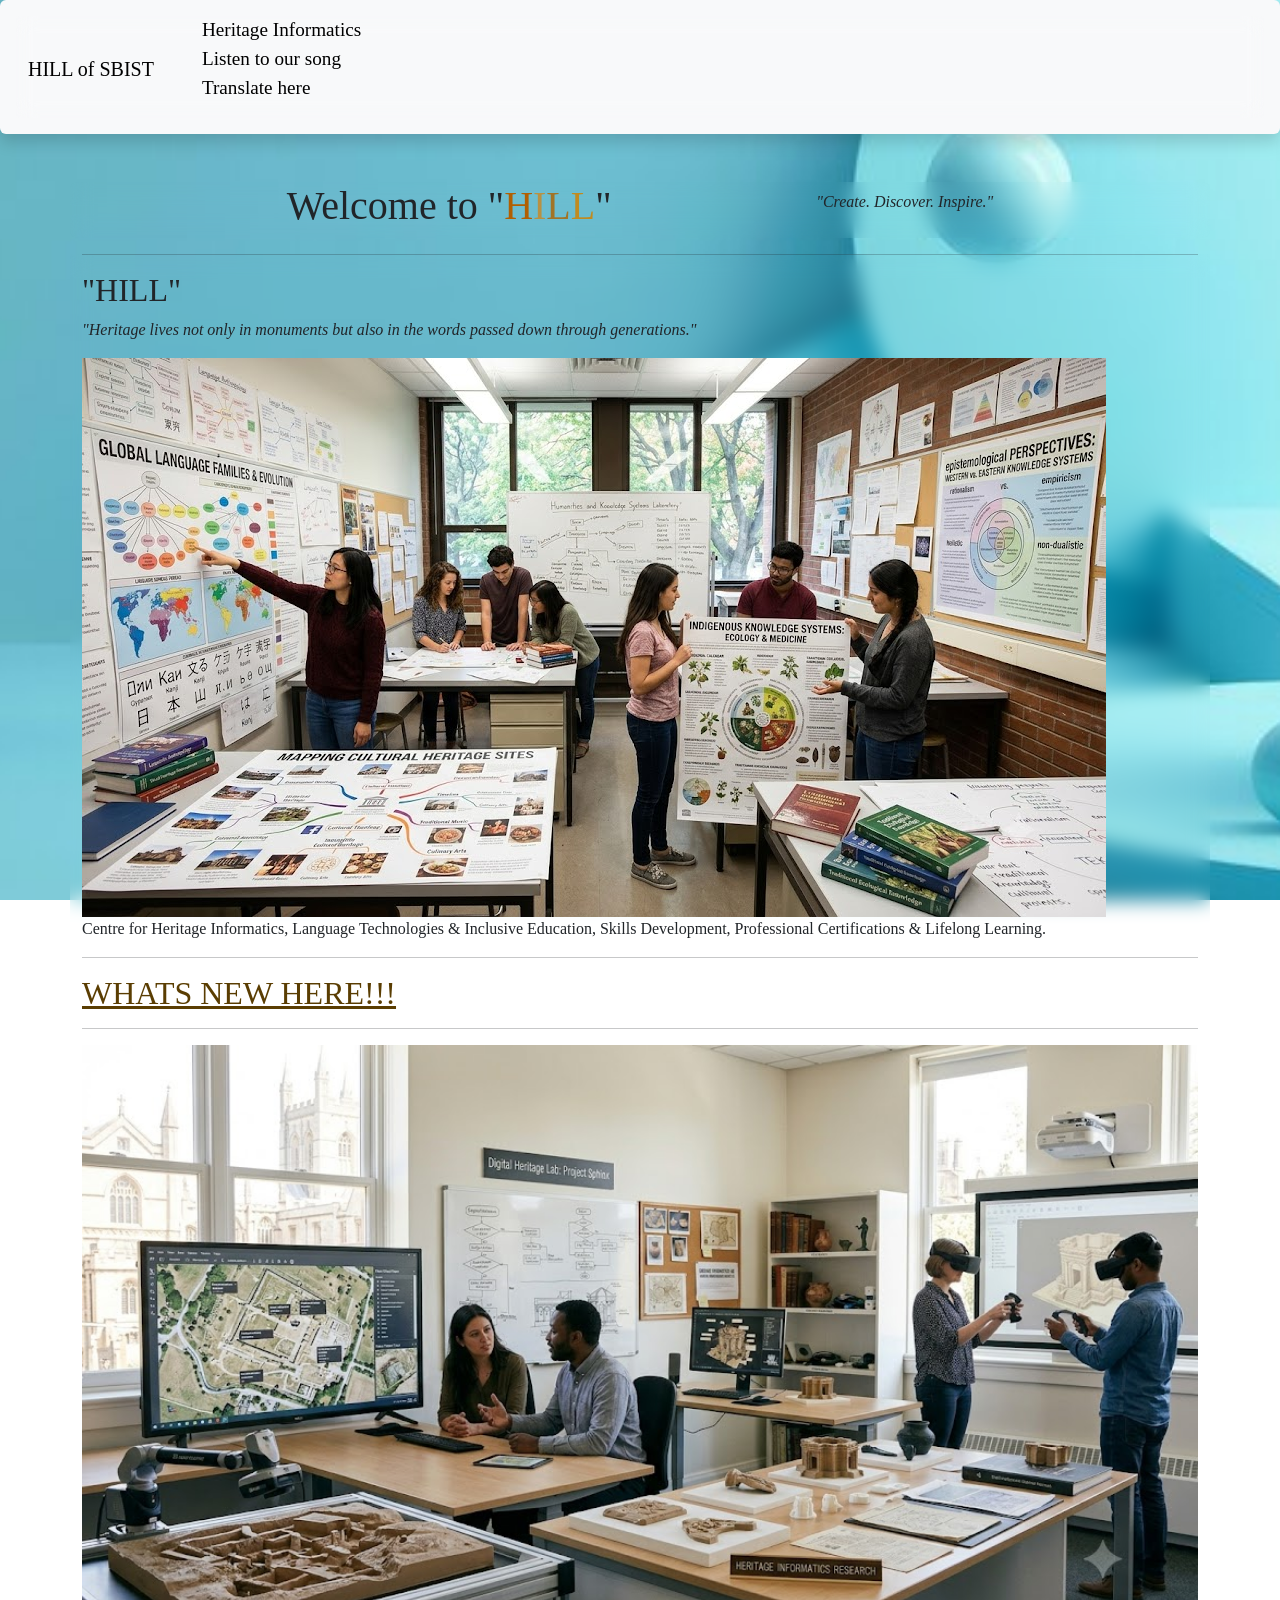
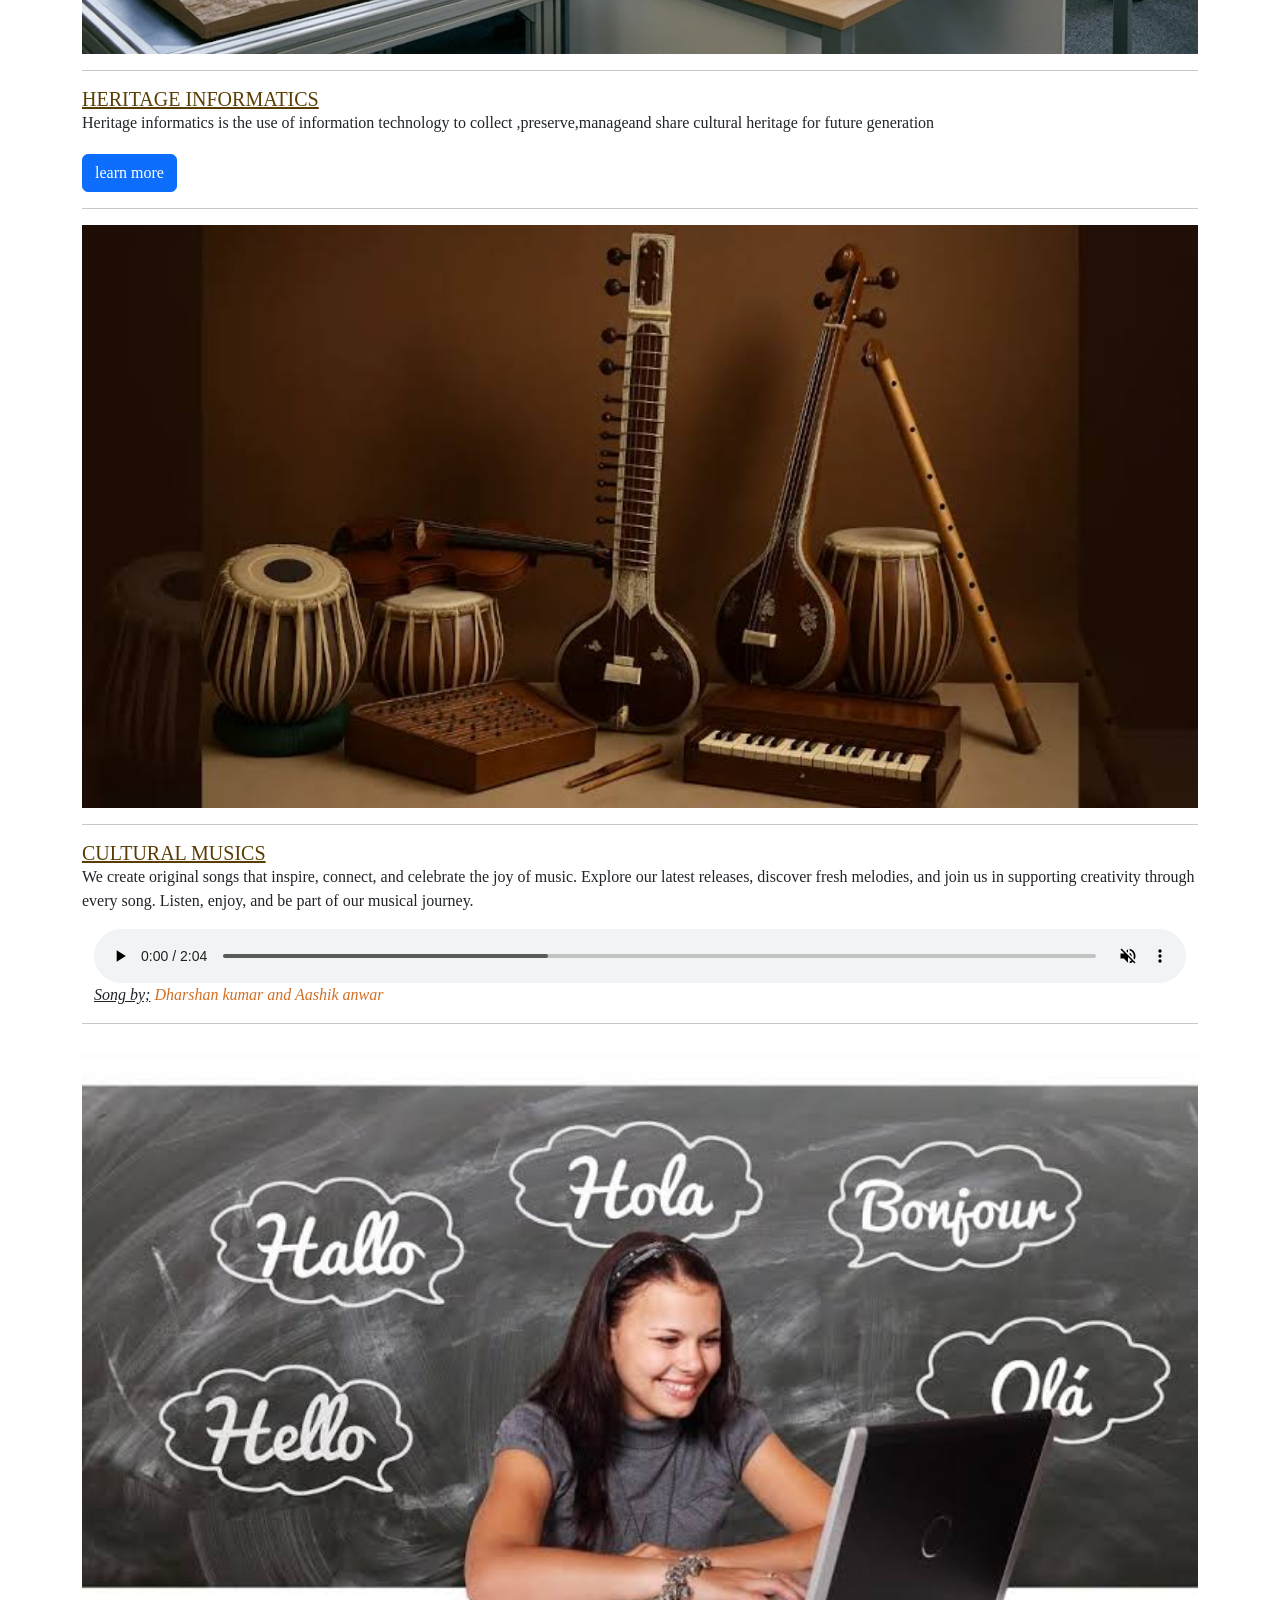
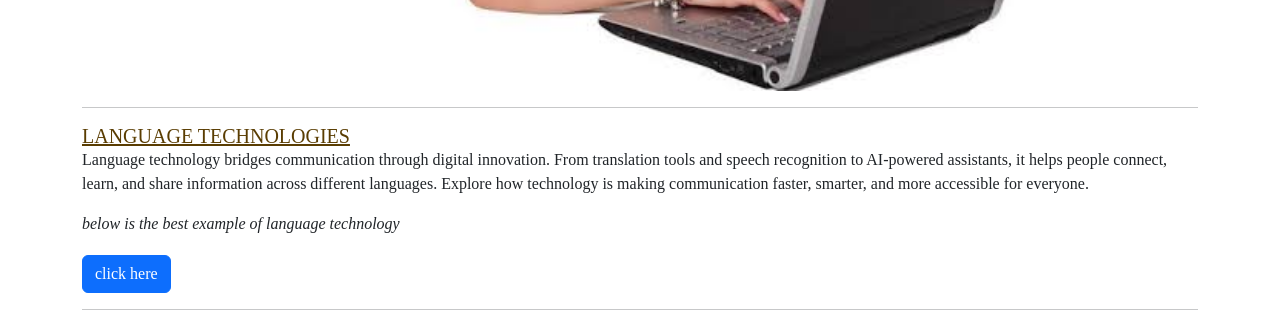
<file: index.html>
<!doctype html>
<html lang="en">
  <head>
    <meta charset="utf-8">
    <meta name="viewport" content="width=device-width, initial-scale=1">
    <title>HILL of SBIST.com</title>
    <link href="https://cdn.jsdelivr.net/npm/bootstrap@5.3.8/dist/css/bootstrap.min.css" rel="stylesheet" integrity="sha384-sRIl4kxILFvY47J16cr9ZwB07vP4J8+LH7qKQnuqkuIAvNWLzeN8tE5YBujZqJLB" crossorigin="anonymous">
    <link rel="stylesheet" href="app.css">
</head>
  <body class="main-body">
    <!-- ............................................................nav bar.............................................................................. -->
<!-- ..................................................................nav bar ..................................................................... -->
<nav class="navbar navbar-expand-lg shadow p-3 mb-5 bg-body-tertiary rounded   " style="background-color: #e3f2fd;" data-bs-theme="light" >
  <div class="container-fluid  ">
    <button class="navbar-toggler" type="button" data-bs-toggle="collapse" data-bs-target="#navbarTogglerDemo03" aria-controls="navbarTogglerDemo03" aria-expanded="false" aria-label="Toggle navigation">
      <span class="navbar-toggler-icon"></span>
    </button>
    <a class="navbar-brand" href="#">HILL of SBIST</a>
    <div class="collapse navbar-collapse" id="navbarTogglerDemo03">
      <ul>
        <li class="nav-elem"><a href="#Heritage Informatics">Heritage Informatics</a></li>
        <li class="nav-elem"><a href="#listen to our song">Listen to our song</a></li>
        <li  class="nav-elem"><a href="#translate here">Translate here</a></li>



      </ul>


    </div>
  </div>
</nav>

<!--wwwwwwwwwwwwwwwwwwwwwwwwwwwwwwwwwwwwwwwwwwwwwwwwwwwwwwwwwwwwwwwwwww hero section mmmmmmmmmmmmmmmmmmmmmmmmmmmmmmmmmmmmmmmmmmmmmmmmmmmmmmmmmmmmmmmmmmmmmmmmmm -->

<div class="container-md hill-herosection  ">
    <h1 class="hill-herosection-heading">
        Welcome to "<span class="span-1" >H</span><span class="span-2">I</span><span class="span-3">L</span><span class="span-4">L</span>" 
    </h1>
    <p><i>"Create. Discover. Inspire."</i></p>
</div>
<div class="container-md hill-body">
    <hr>
    <h2>
        "HILL"
    </h2>
    <P>
        <i>
            "Heritage lives not only in monuments but also 
            in the words passed down through generations."
        </i>
    </P>
    <img src="HILL-MAIN-1.jpg"  class="img-fluid" alt="image-1">

<p>Centre for Heritage Informatics, Language Technologies & Inclusive Education, 
    Skills Development, Professional Certifications & Lifelong Learning.</p>
<hr>
</div>
<!-- mmmmmmmmmmmmmmmmmmmmmmmmmmmmmmmmmmmmmmmmmmmmmmmmmmmmmmmmmmmmmmmmmmmm -->

 <div class="container-md  hill-body">
      <h2 class="sub-1">
        Whats new here!!!
      </h2>
    <hr>
 </div>

 <div class="container-md hill-body" >
  <img  id="Heritage Informatics" src="hill-card-1.jpg" class="card-img-top" alt="heritage-informatica">
  <div class="card-body">
    <hr>
    <h5 class="card-title card-head">Heritage Informatics </h5>
    <p class="card-text">Heritage informatics is the use of information technology to collect ,preserve,manageand share cultural heritage for
         future generation</p>
    <a href="religious-sites.html" class="btn btn-primary">learn more</a>
  </div>
  <hr>
</div>

 <div class="container-md hill-body" >
  <img src="hill-card-2.jfif" class="card-img-top" alt="heritage-informatica">
  <div class="card-body">
    <hr>
    <h5 class="card-title card-head">CULTURAL MUSICS</h5>
    <p class="card-text">We create original songs that inspire, connect, and celebrate the joy of music. Explore our latest releases, discover fresh melodies, and join us in supporting creativity through every song. Listen, enjoy, and be part of our musical journey.
</p>
<div id="listen to our song" class="container-md audio-div">
        <audio controls muted loop  >
        <source src="main-song.mpeg">
    </audio>
    <p><i>
        <u>Song by;</u>
     <span class="span-audio">   Dharshan kumar and Aashik anwar</span>
    </i></p>
</div>
  </div>
  <hr>
</div>

 <div id="translate here" class="container-md hill-body" >
  <img  id="language" src="hill-lang-01.jfif" class="card-img-top" alt="heritage-informatica">
  <div class="card-body">
    <hr>
    <h5 class="card-title card-head">language Technologies</h5>
    <p class="card-text">Language technology 
        bridges communication through digital innovation. From translation tools and speech recognition to AI-powered assistants, it helps people connect, learn, and share information across different languages. Explore how technology is making communication faster, smarter, and more accessible for everyone.
</p>
<p><i>below is the best example of language technology</i></p>
    <a href="https://share.google/M2L9WsfbkNmLCZvZx" class="btn btn-primary">click here</a>
  </div>
  <hr>
</div>







    <script src="https://cdn.jsdelivr.net/npm/bootstrap@5.3.8/dist/js/bootstrap.bundle.min.js" integrity="sha384-FKyoEForCGlyvwx9Hj09JcYn3nv7wiPVlz7YYwJrWVcXK/BmnVDxM+D2scQbITxI" crossorigin="anonymous"></script>
  </body>
</html>
</file>
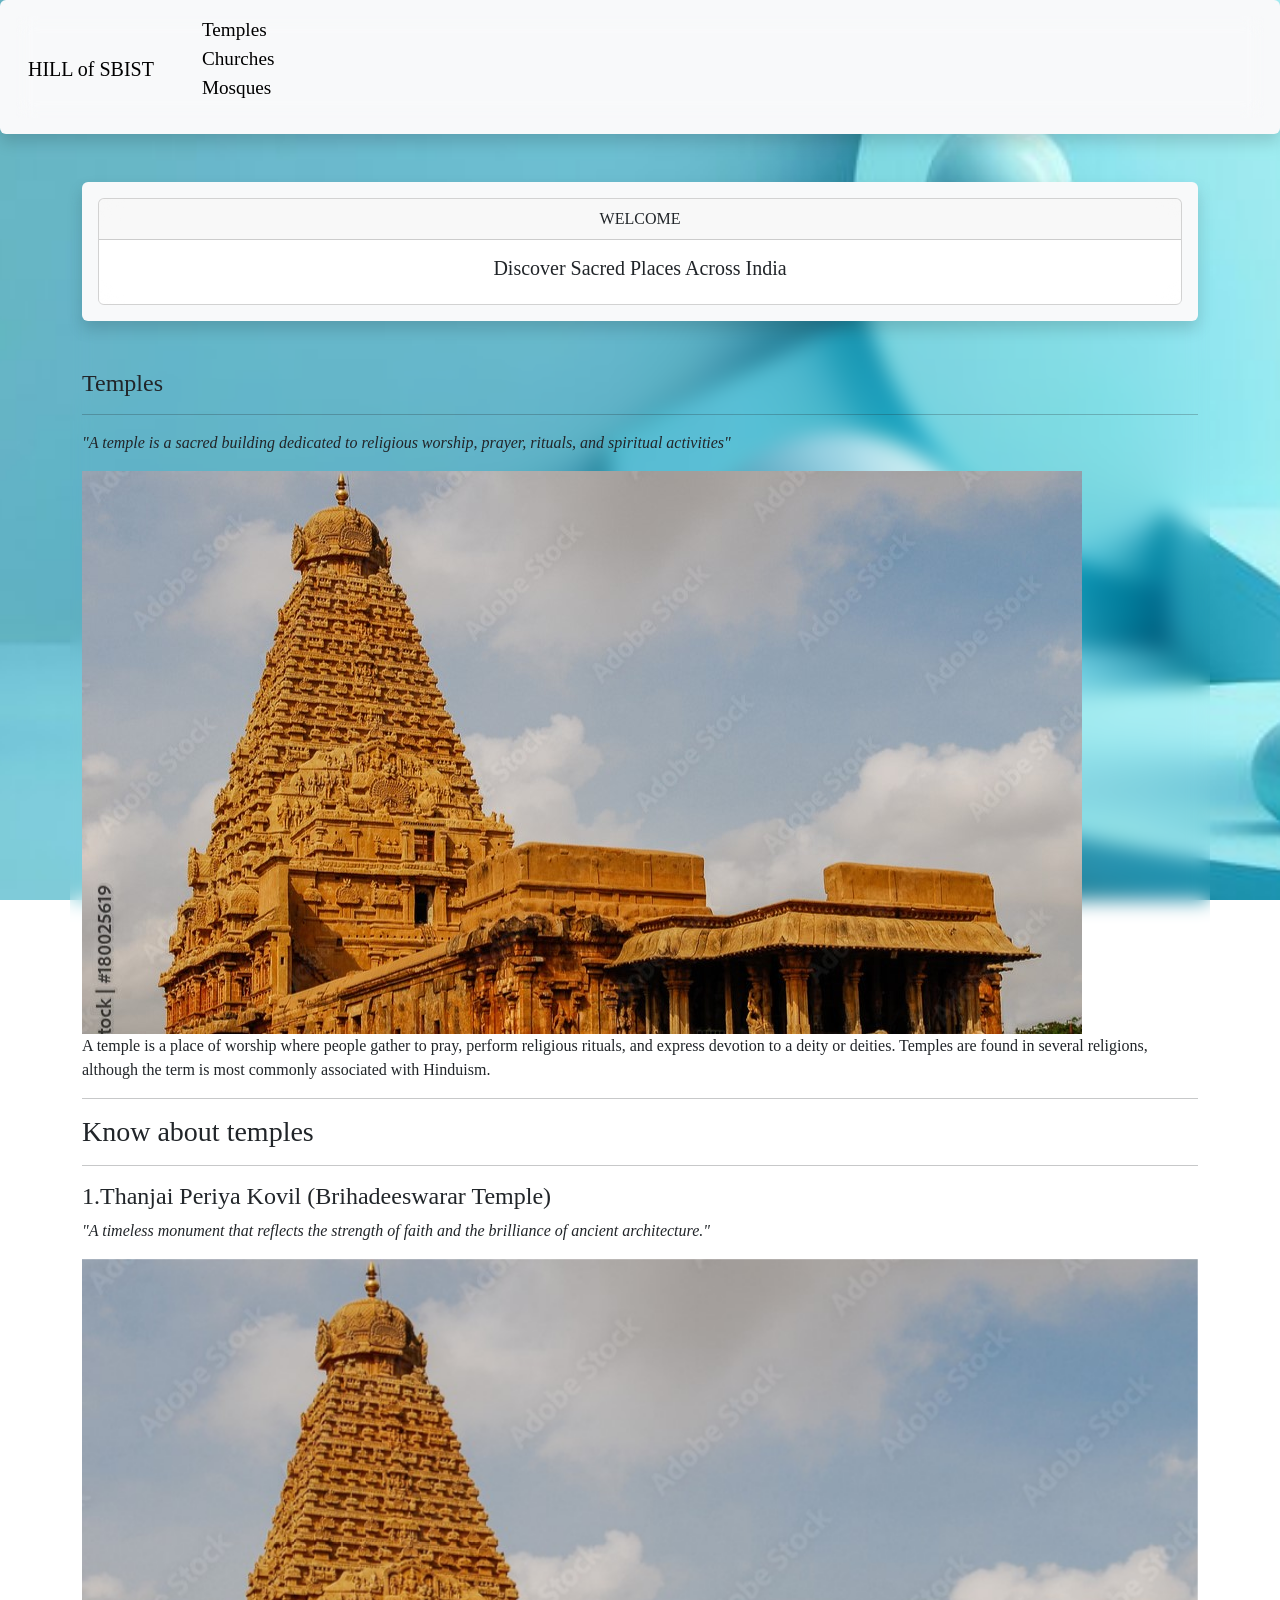
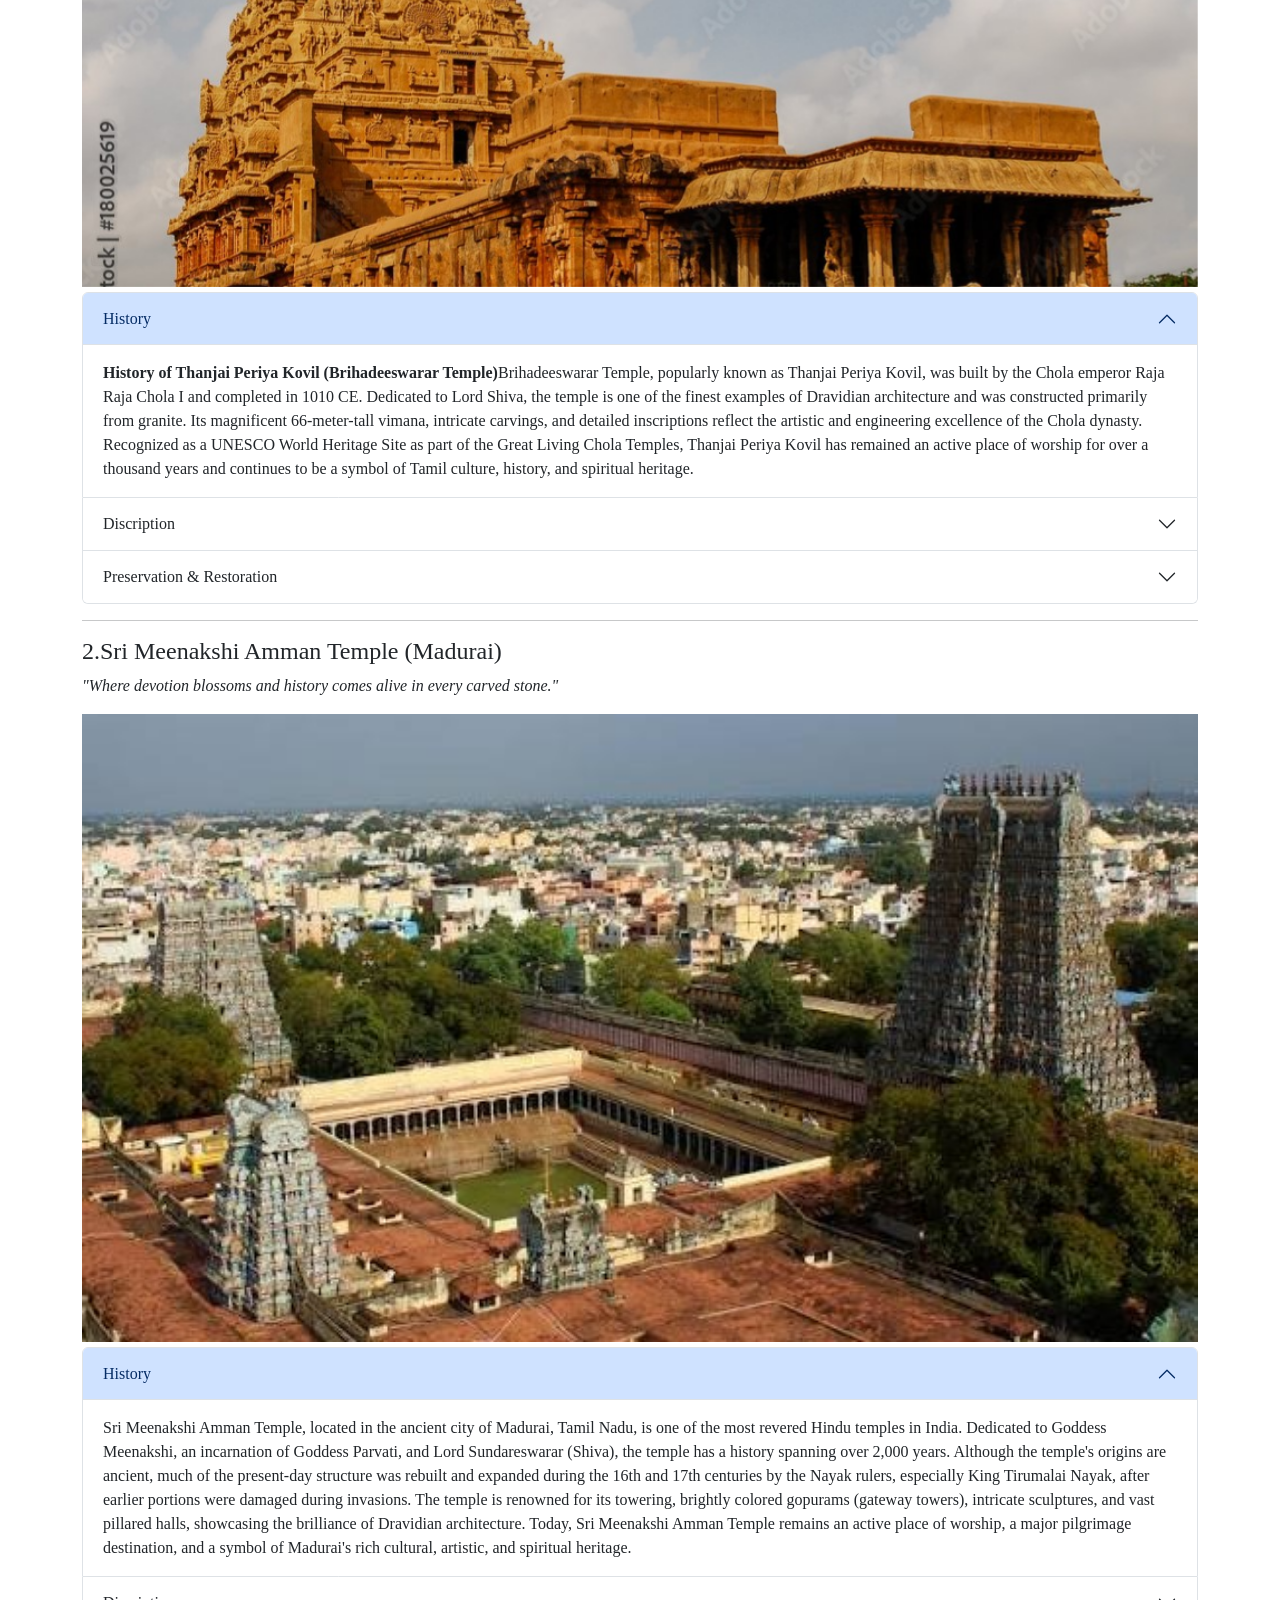
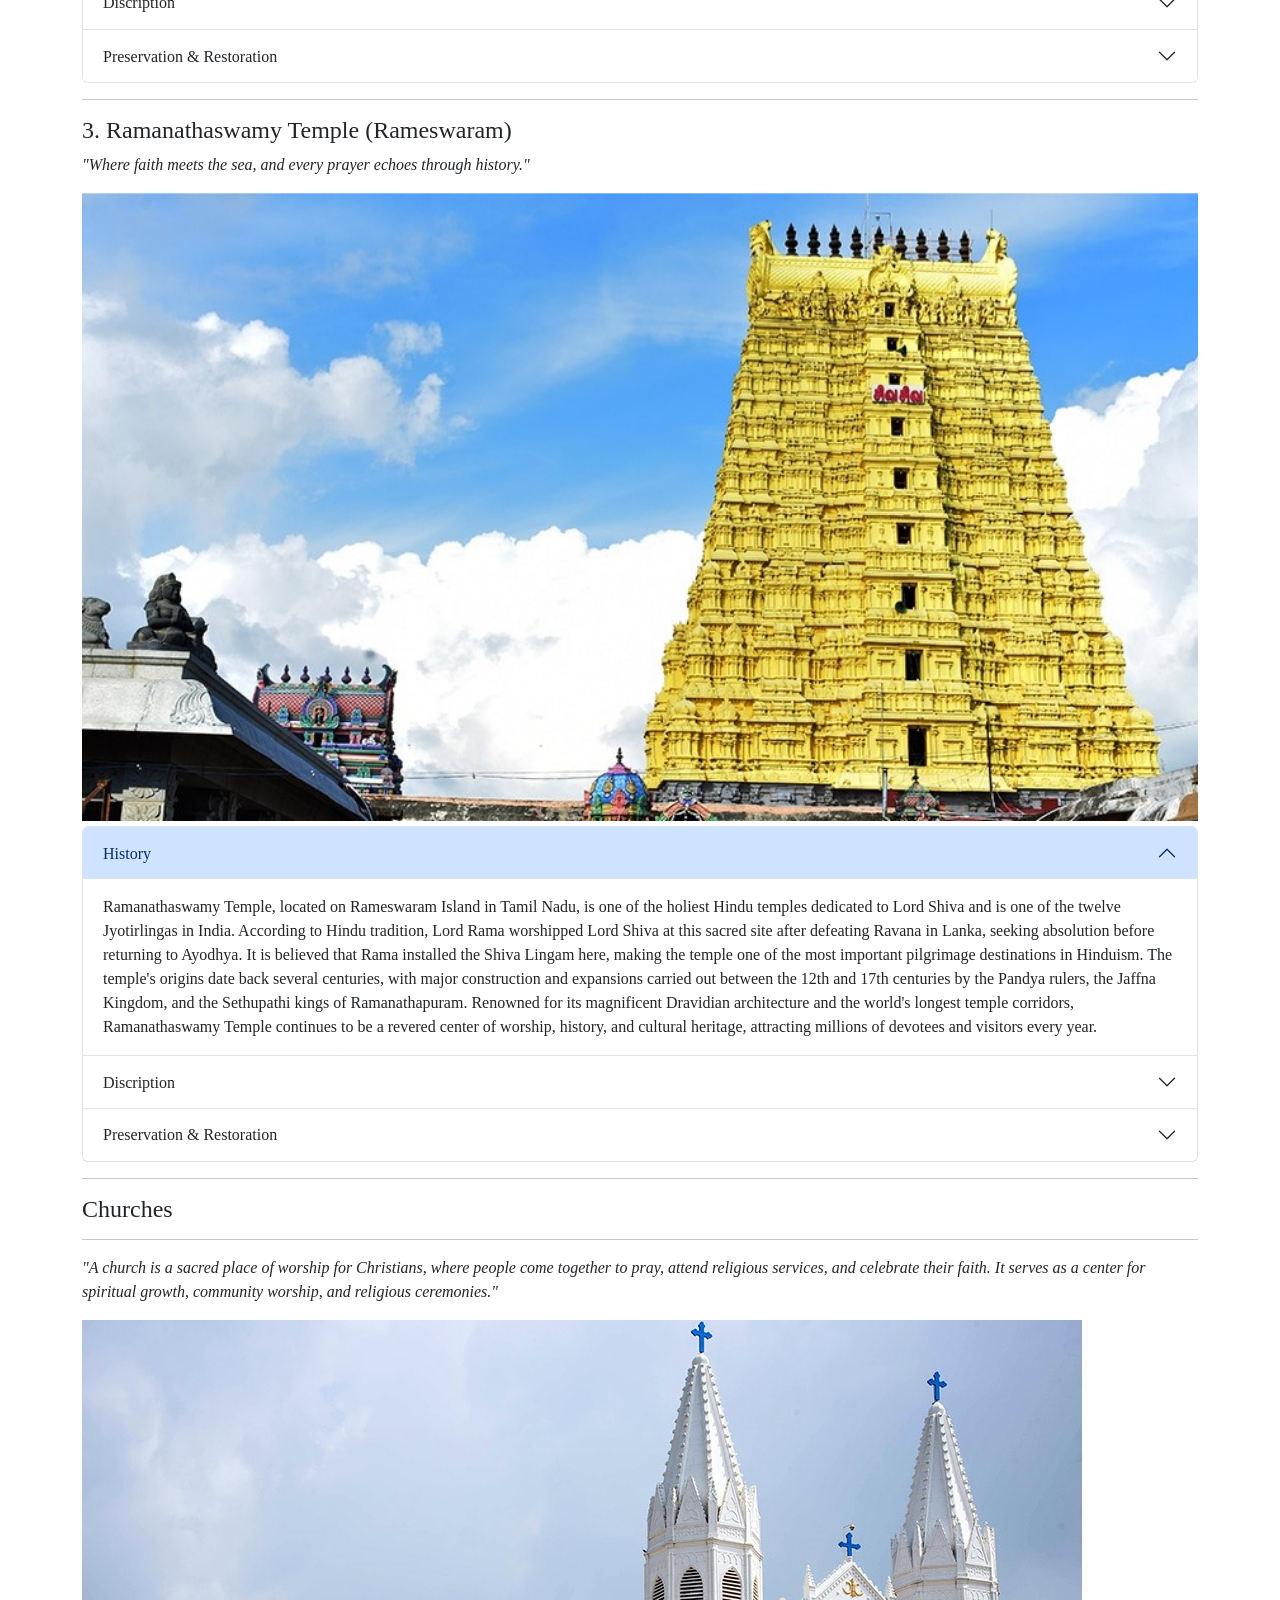
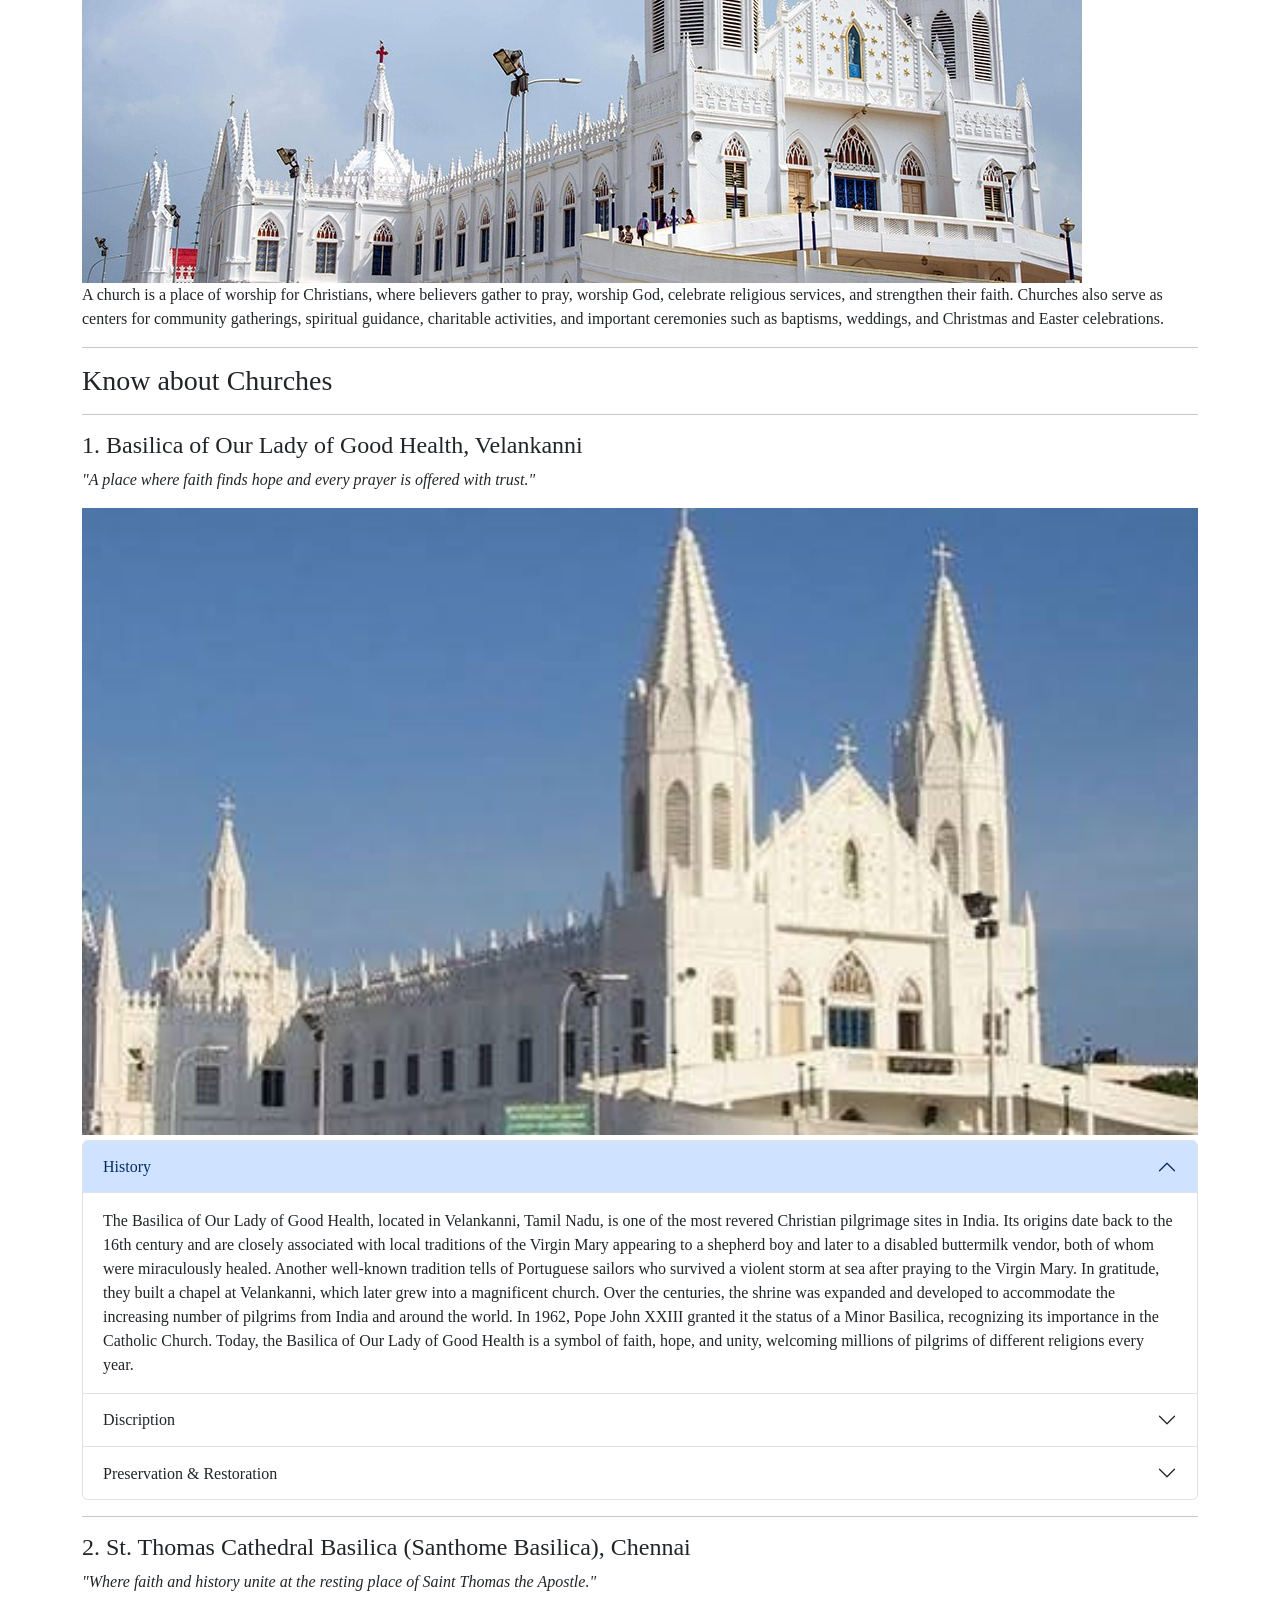
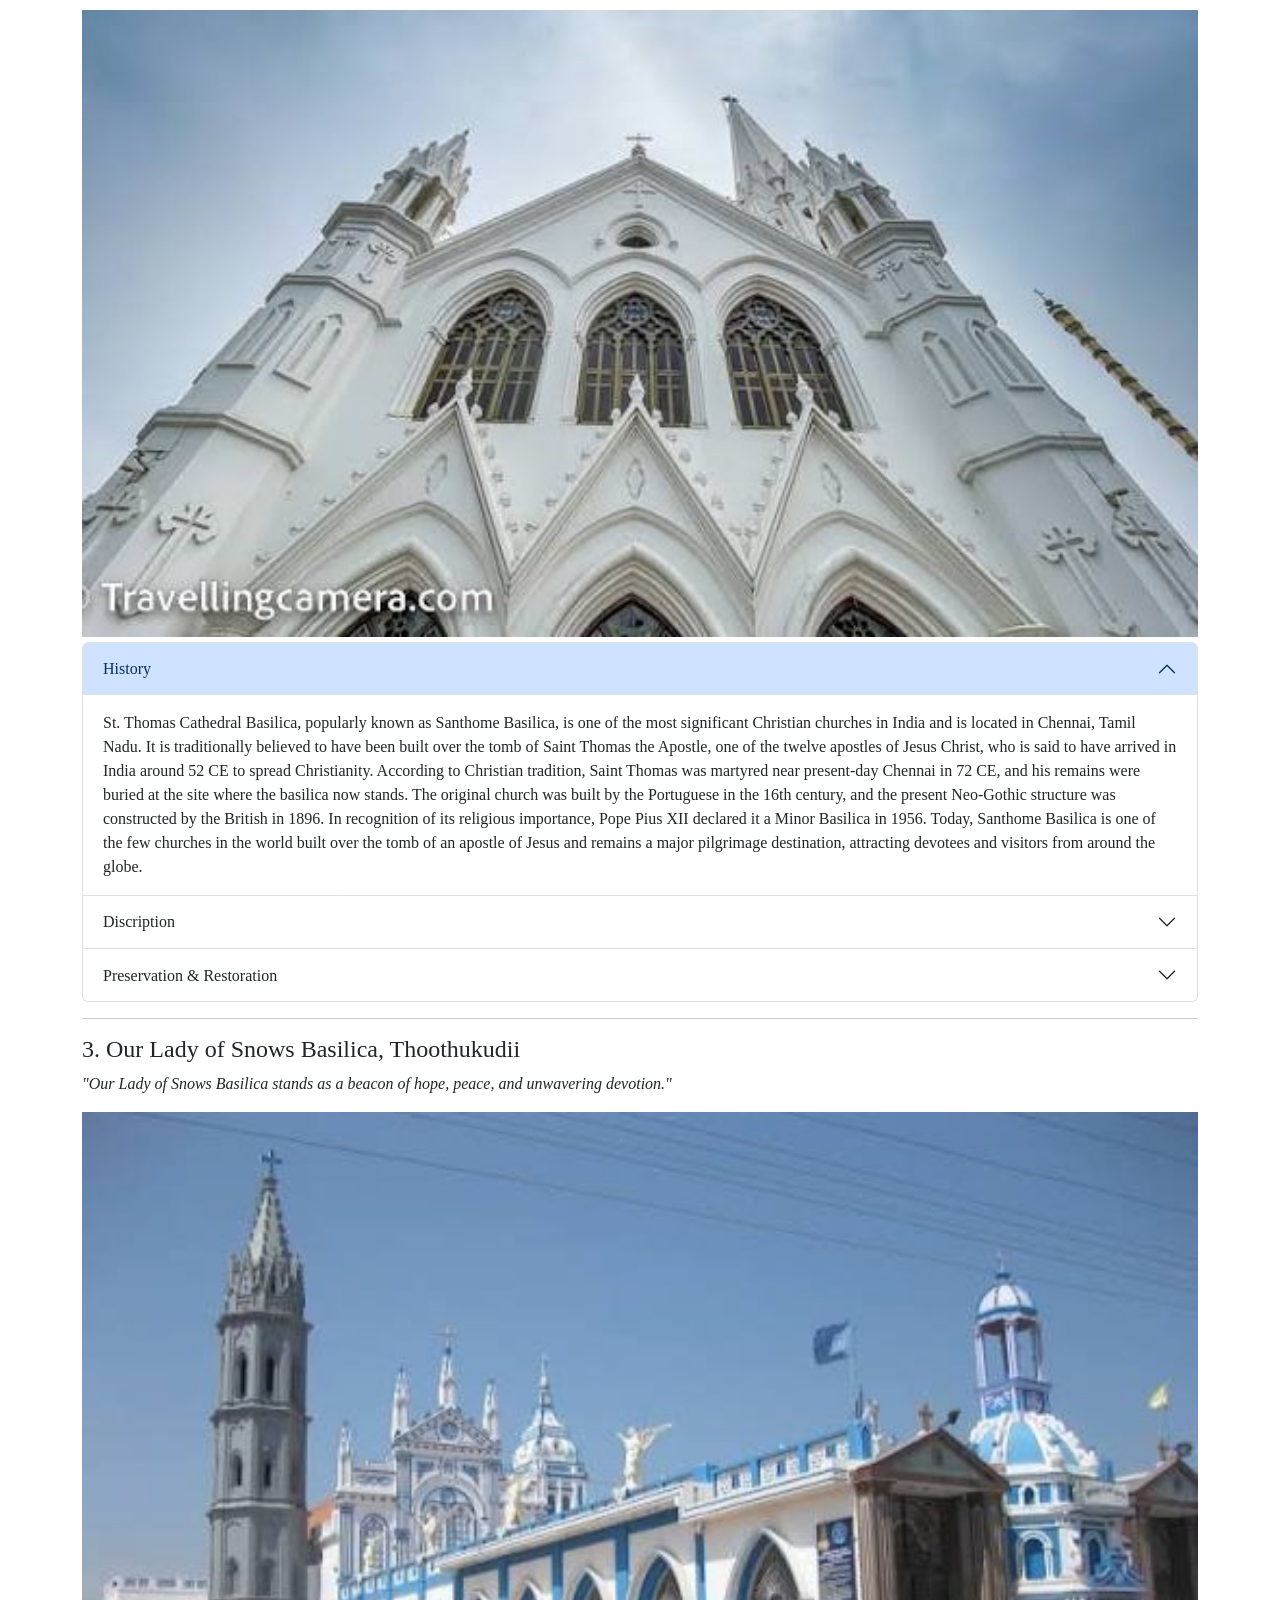
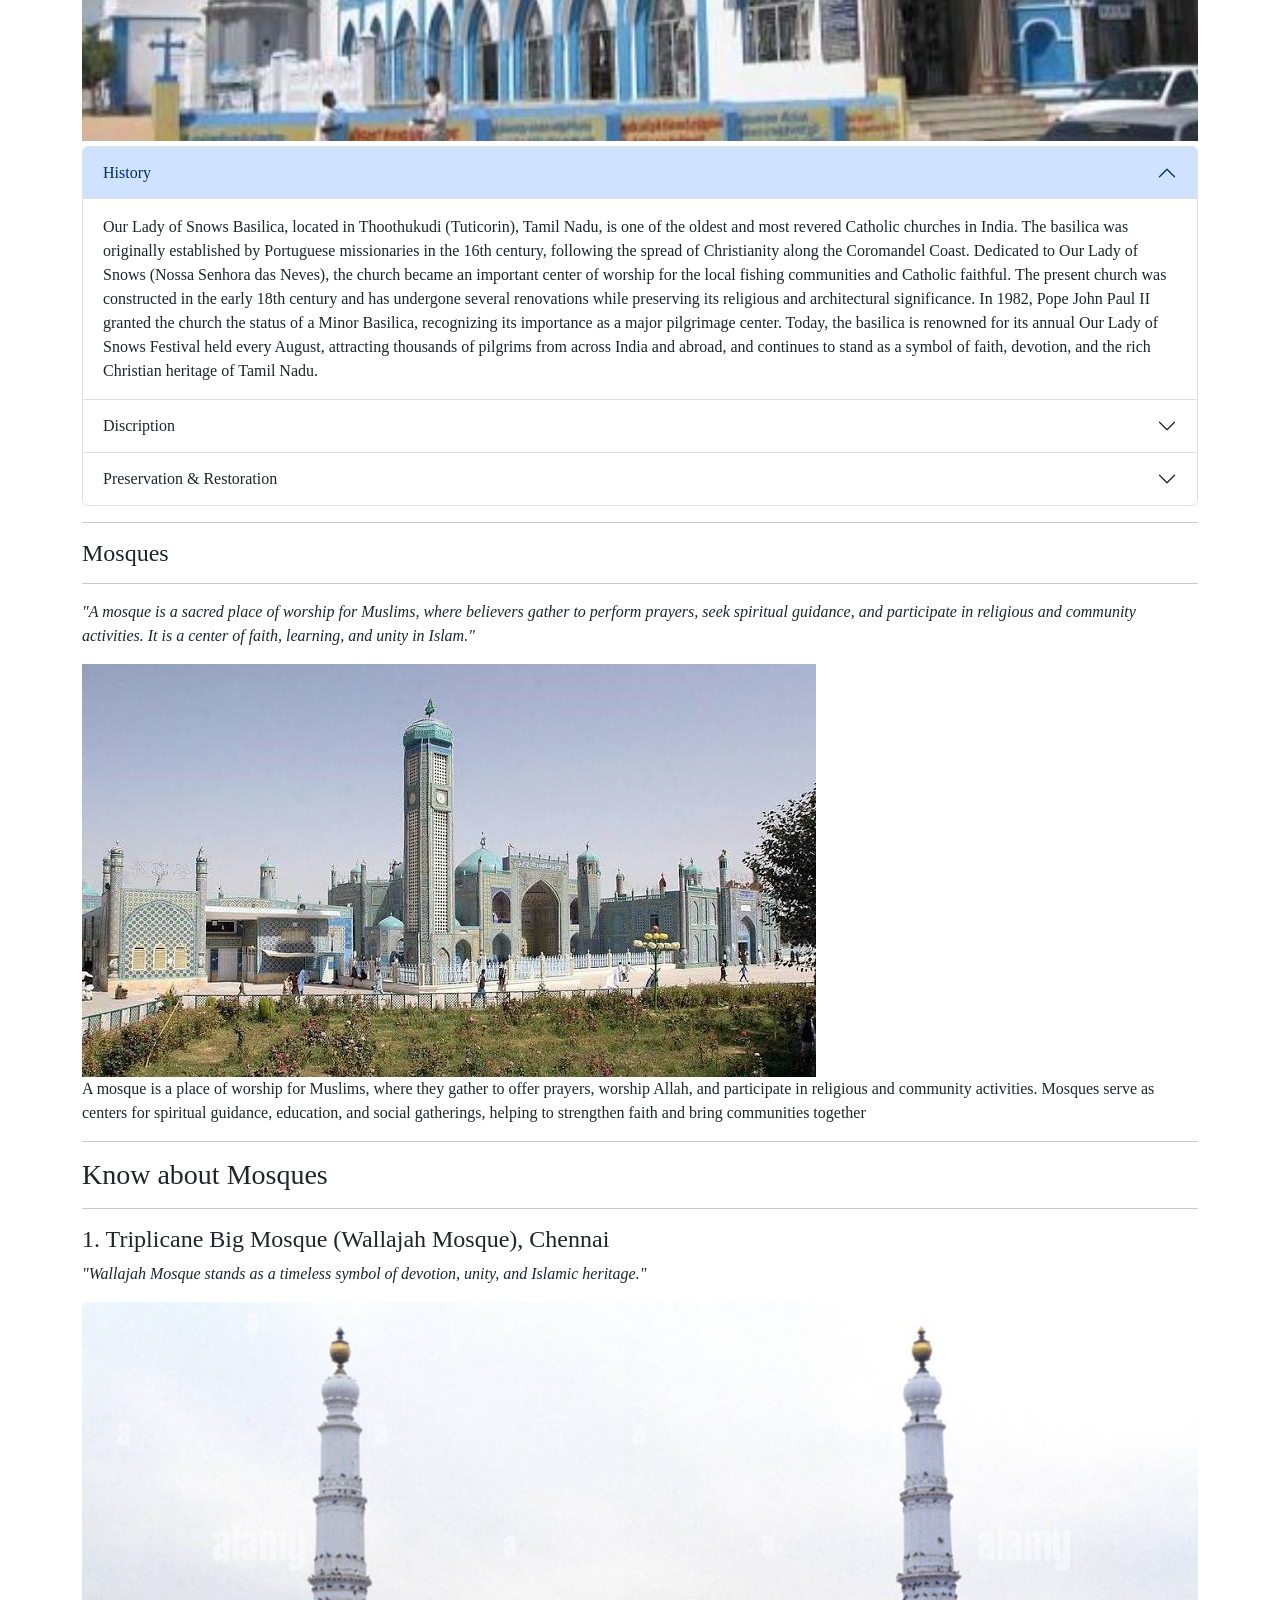
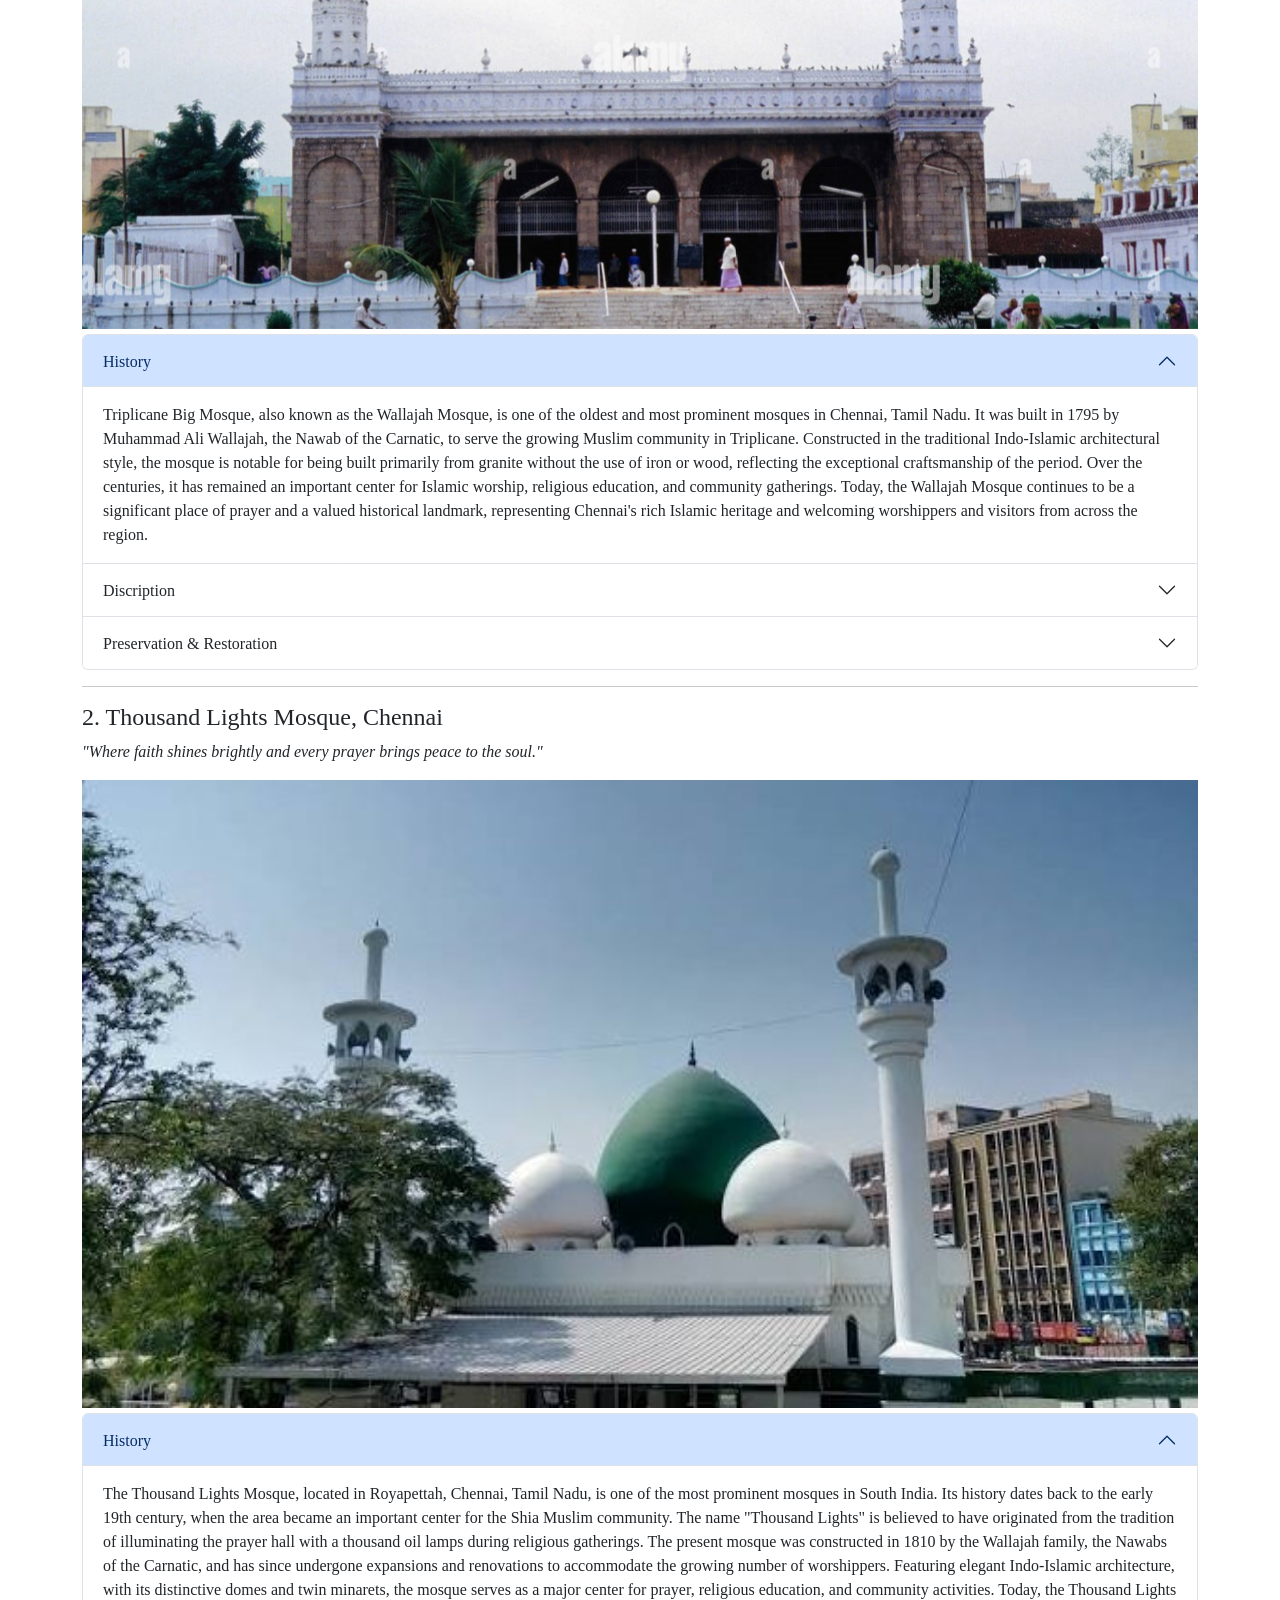
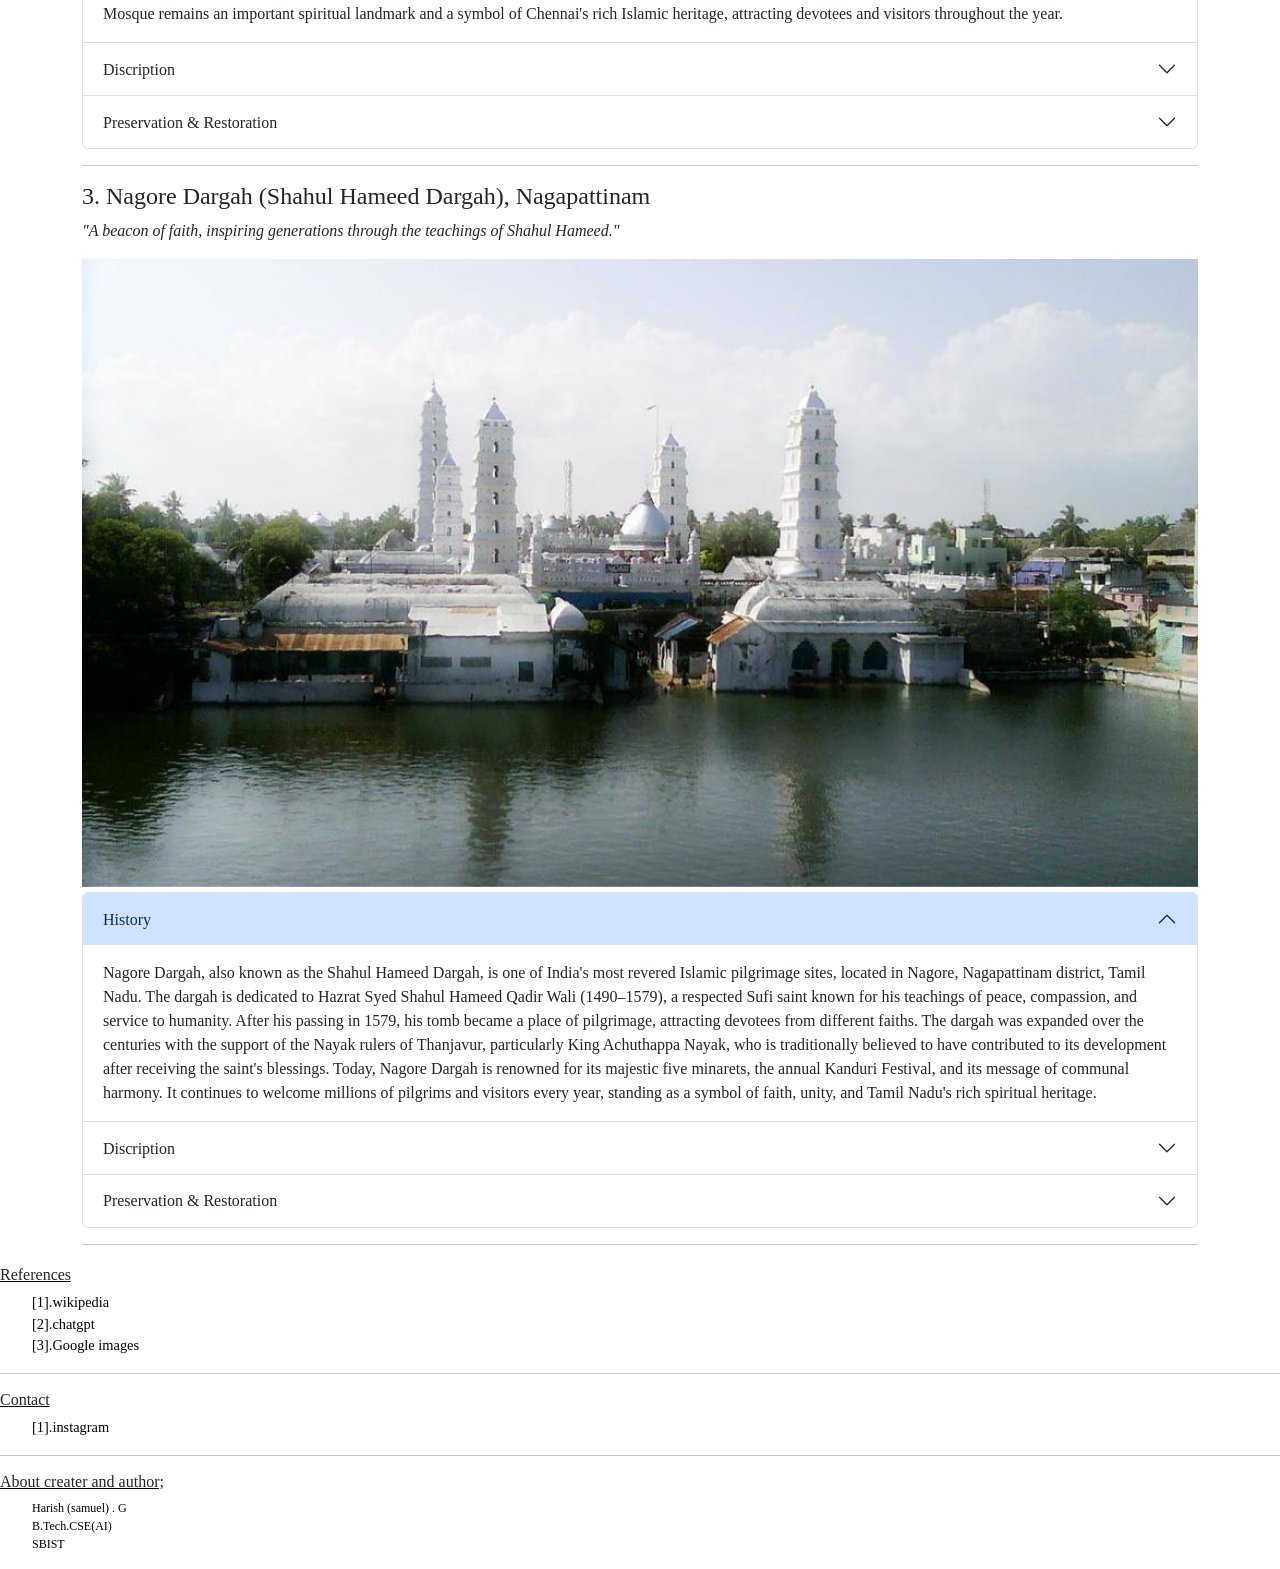
<file: religious-sites.html>
<!doctype html>
<html lang="en">
  <head>
    <meta charset="utf-8">
    <meta name="viewport" content="width=device-width, initial-scale=1">
    <title>HILL of SBIST</title>
    <link href="https://cdn.jsdelivr.net/npm/bootstrap@5.3.8/dist/css/bootstrap.min.css" rel="stylesheet" integrity="sha384-sRIl4kxILFvY47J16cr9ZwB07vP4J8+LH7qKQnuqkuIAvNWLzeN8tE5YBujZqJLB" crossorigin="anonymous">
     <link rel="stylesheet" href="app.css">
  </head>
  <body class="main-body">
    <!-- ............................................................nav bar.............................................................................. -->
<!-- ..................................................................nav bar ..................................................................... -->
<nav class="navbar navbar-expand-lg shadow p-3 mb-5 bg-body-tertiary rounded  " style="background-color: #e3f2fd;" data-bs-theme="light" >
  <div class="container-fluid ">
    <button class="navbar-toggler" type="button" data-bs-toggle="collapse" data-bs-target="#navbarTogglerDemo03" aria-controls="navbarTogglerDemo03" aria-expanded="false" aria-label="Toggle navigation">
      <span class="navbar-toggler-icon"></span>
    </button>
    <a class="navbar-brand" href="#">HILL of SBIST</a>
    <div class="collapse navbar-collapse" id="navbarTogglerDemo03">
      <ul>
        <li class="nav-elem"><a href="#temples">Temples</a></li>
        <li class="nav-elem"><a href="#Churches">Churches</a></li>
        <li  class="nav-elem"><a href="#mosques">Mosques</a></li>



      </ul>


    </div>
  </div>
</nav>

<!-- --------------------------------------------------------HERO SECTIon-------------------------------------- --> 
<div class="container-md ">
  <div class="hero-section shadow p-3 mb-5 bg-body-tertiary rounded" >
     <div class="card text-center">
       <div class="card-header">
         WELCOME
        </div>
         <div class="card-body">
         <h5 class="card-title">Discover Sacred Places Across India</h5>
          </div>
     </div>
  </div>
  <div   class="">
  <h4 id="temples">Temples</h4>
  <hr>
  <p><i>
    "A temple is a sacred building dedicated to religious
     worship, prayer, rituals, and spiritual activities"
     </i>
  </p>
  <img src="thanjai-1.jpg" class="img-fluid" alt="...">

  <p class="paragraph">
    A temple is a place of worship where people gather to pray, perform religious rituals, and express devotion to a deity or deities. Temples are found in several religions, 
    although the term is most commonly associated with Hinduism.
  </p>

  </div>
  <hr>
  <h3>
    Know about temples
    <hr>
<!--                 =============================temole 1 -->
  <h4>
    1.Thanjai Periya Kovil (Brihadeeswarar Temple)
  </h4>
  </h3>
  <p><i>
    "A timeless monument that reflects 
    the strength of faith and the brilliance of ancient architecture."
  </i></p>
             <div id="carouselExampleSlidesOnly" class="carousel slide" data-bs-ride="carousel">
                <div class="carousel-inner">
    <div class="carousel-item active">
      <img src="thanjai-1.jpg" class="d-block w-100" alt="...">
    </div>
    <div class="carousel-item">
      <img src="thanjai-2.jpg" class="d-block w-100" alt="...">
    </div>
    <div class="carousel-item">
      <img src="thanjai-4.jpg" class="d-block w-100" alt="...">
    </div>
  </div>
</div> 
<!-- =================================accordian---------------------------- -->
  <div class="accordion acc-item" id="accordionExample">
  <div class="accordion-item">
    <h2 class="accordion-header">
      <button class="accordion-button" type="button" data-bs-toggle="collapse" data-bs-target="#collapseOne" aria-expanded="true" aria-controls="collapseOne">
        History
      </button>
    </h2>
    <div id="collapseOne" class="accordion-collapse collapse show" data-bs-parent="#accordionExample">
      <div class="accordion-body">
        <strong>History of Thanjai Periya Kovil (Brihadeeswarar Temple)</strong>Brihadeeswarar Temple, popularly known as Thanjai Periya Kovil, was built by the Chola emperor Raja Raja Chola I and completed in 1010 CE. Dedicated to Lord Shiva, the temple is one of the finest examples of Dravidian architecture and was constructed primarily from granite. Its magnificent 66-meter-tall vimana, intricate carvings, and detailed inscriptions reflect the artistic and engineering excellence of the Chola dynasty. Recognized as a UNESCO World Heritage Site as part of the Great Living Chola Temples, Thanjai Periya Kovil has remained an active place of worship for over a thousand years and continues
        to be a symbol of Tamil culture, history, and spiritual heritage. 
      </div>
    </div>
  </div>
  <div class="accordion-item">
    <h2 class="accordion-header">
      <button class="accordion-button collapsed" type="button" data-bs-toggle="collapse" data-bs-target="#collapseTwo" aria-expanded="false" aria-controls="collapseTwo">
        Discription
      </button>
    </h2>
    <div id="collapseTwo" class="accordion-collapse collapse" data-bs-parent="#accordionExample">
      <div class="accordion-body">
       Brihadeeswarar Temple, popularly known as Thanjai Periya Kovil, is a magnificent Hindu temple located in Thanjavur, Tamil Nadu. Dedicated to Lord Shiva, it is one of the greatest examples of Dravidian architecture and showcases the artistic and engineering excellence of the Chola dynasty. Built almost entirely from granite, the temple is famous for its towering 66-meter (216-foot) vimana, beautifully carved sculptures, massive monolithic Nandi statue, and detailed inscriptions that preserve the rich history of the Chola Empire. The temple's spacious courtyards, majestic gateways, and intricate artwork create a serene and spiritually uplifting atmosphere. Recognized as a UNESCO World Heritage Site, Thanjai Periya Kovil 
        remains an active place of worship and a symbol of Tamil Nadu's rich cultural, historical, and architectural heritage, attracting millions of devotees and visitors every year
    </div>
    </div>
  </div>
  <div class="accordion-item">
    <h2 class="accordion-header">
      <button class="accordion-button collapsed" type="button" data-bs-toggle="collapse" data-bs-target="#collapseThree" aria-expanded="false" aria-controls="collapseThree">
       Preservation & Restoration 
      </button>
    </h2>
    <div id="collapseThree" class="accordion-collapse collapse" data-bs-parent="#accordionExample">
      <div class="accordion-body">
        Thanjai Periya Kovil has been carefully preserved to protect its historical, cultural, and architectural significance for future generations. The Archaeological Survey of India (ASI) is responsible for maintaining the temple, carrying out regular inspections, cleaning, structural repairs, and conservation work while preserving its original Chola-era design. As a UNESCO World Heritage Site, the temple also receives international recognition and support for its conservation. Efforts are made to protect its granite structures, ancient inscriptions, sculptures, and paintings from weathering and natural deterioration. Through continuous maintenance, scientific restoration techniques, and responsible tourism practices, Thanjai Periya Kovil remains one of India's best-preserved historical monuments and continues
         to serve as an active place of worship and a symbol of Tamil heritage 
      </div>
    </div>
  </div>

</div>
<!-- =================================accordian -1---------------------------- -->
<hr>
<!--  temple 2                                                                          ----- -->
  <h4> 2.Sri Meenakshi Amman Temple (Madurai)
  </h4>
  </h3>
  <p><i>
"Where devotion blossoms and history comes alive in every carved stone."
  </i></p>
             <div id="carouselExampleSlidesOnly" class="carousel slide" data-bs-ride="carousel">
                <div class="carousel-inner">
    <div class="carousel-item active">
      <img src="madurai-01.jpg" class="d-block w-100" alt="...">
    </div>
    <div class="carousel-item">
      <img src="madurai-2.jpg" class="d-block w-100" alt="...">
    </div>
    <div class="carousel-item">
      <img src="madurai-3.jpg" class="d-block w-100" alt="...">
    </div>
  </div>
</div> 
<!-- =================================accordian---------------------------- -->
  <div class="accordion acc-item" id="accordionExample">
  <div class="accordion-item">
    <h2 class="accordion-header">
      <button class="accordion-button" type="button" data-bs-toggle="collapse" data-bs-target="#collapseOne" aria-expanded="true" aria-controls="collapseOne">
        History
      </button>
    </h2>
    <div id="collapseOne" class="accordion-collapse collapse show" data-bs-parent="#accordionExample">
      <div class="accordion-body">
        Sri Meenakshi Amman Temple, located in the ancient city of Madurai, Tamil Nadu, is one of the most revered Hindu temples in India. Dedicated to Goddess Meenakshi, an incarnation of Goddess Parvati, and Lord Sundareswarar (Shiva), the temple has a history spanning over 2,000 years. Although the temple's origins are ancient, much of the present-day structure was rebuilt and expanded during the 16th and 17th centuries by the Nayak rulers, especially King Tirumalai Nayak, after earlier portions were damaged during invasions. The temple is renowned for its towering, brightly colored gopurams (gateway towers), intricate sculptures, and vast pillared halls, showcasing the brilliance of Dravidian architecture. Today, Sri Meenakshi Amman Temple remains an active place of worship, a major pilgrimage destination, and a symbol 
        of Madurai's rich cultural, artistic, and spiritual heritage. 
      </div>
    </div>
  </div>
  <div class="accordion-item">
    <h2 class="accordion-header">
      <button class="accordion-button collapsed" type="button" data-bs-toggle="collapse" data-bs-target="#collapseTwo" aria-expanded="false" aria-controls="collapseTwo">
        Discription
      </button>
    </h2>
    <div id="collapseTwo" class="accordion-collapse collapse" data-bs-parent="#accordionExample">
      <div class="accordion-body">
       Sri Meenakshi Amman Temple is a magnificent Hindu temple located in Madurai, Tamil Nadu, and is one of the most famous temples in India. Dedicated to Goddess Meenakshi and Lord Sundareswarar (Shiva), the temple is celebrated for its stunning Dravidian architecture, towering gopurams adorned with thousands of colorful sculptures, intricately carved pillars, and spacious halls. Spread across approximately 14 acres, the temple complex features sacred shrines, the Golden Lotus Tank (Porthamarai Kulam), and the renowned Aayiram Kaal Mandapam (Hall of a Thousand Pillars). As a vibrant center of worship, culture, and history, Sri Meenakshi Amman Temple attracts millions of devotees and tourists each year, standing as a remarkable symbol 
       of Tamil Nadu's spiritual, artistic, and architectural heritage. 
    </div>
    </div>
  </div>
  <div class="accordion-item">
    <h2 class="accordion-header">
      <button class="accordion-button collapsed" type="button" data-bs-toggle="collapse" data-bs-target="#collapseThree" aria-expanded="false" aria-controls="collapseThree">
       Preservation & Restoration 
      </button>
    </h2>
    <div id="collapseThree" class="accordion-collapse collapse" data-bs-parent="#accordionExample">
      <div class="accordion-body">
        Sri Meenakshi Amman Temple has been carefully preserved to protect its rich cultural, religious, and architectural heritage. The Archaeological Survey of India (ASI), the Hindu Religious and Charitable Endowments (HR&CE) Department of Tamil Nadu, and the temple administration work together to maintain the temple through regular conservation, structural repairs, and restoration of its sculptures, towers, and historic mandapams. The temple's colorful gopurams are periodically repainted using traditional methods to preserve their artistic beauty while maintaining their original design. Continuous maintenance, responsible tourism, and heritage conservation efforts ensure that this centuries-old temple remains a vibrant place of worship and one of
         India's most treasured architectural landmarks for future generations.
      </div>
    </div>
  </div>

</div>
<!-- =================================accordian---------------------------- -->
<hr>
<!--  temple 3-------------------------------------------                                                                         ----- -->
  <h4> 3. Ramanathaswamy Temple (Rameswaram)
  </h4>
  </h3>
  <p><i>
"Where faith meets the sea, and every prayer echoes through history."
  </i></p>
             <div id="carouselExampleSlidesOnly" class="carousel slide" data-bs-ride="carousel">
                <div class="carousel-inner">
    <div class="carousel-item active">
      <img src="Ramanathaswamy-1.jpg" class="d-block w-100" alt="...">
    </div>
    <div class="carousel-item">
      <img src="Ramanathaswamy -02.jpg" class="d-block w-100" alt="...">
    </div>
    <div class="carousel-item">
      <img src="Ramanathaswamy-03.jpg" class="d-block w-100" alt="...">
    </div>
  </div>
</div> 
<!-- ==========================accordian -3 =============================================== -->
  <div class="accordion acc-item" id="accordionExample">

  <div class="accordion-item">
    <h2 class="accordion-header">
      <button class="accordion-button" type="button" data-bs-toggle="collapse" data-bs-target="#collapseOne" aria-expanded="true" aria-controls="collapseOne">
        History
      </button>
    </h2>
    <div id="collapseOne" class="accordion-collapse collapse show" data-bs-parent="#accordionExample">
      <div class="accordion-body">
         Ramanathaswamy Temple, located on Rameswaram Island in Tamil Nadu, is one of the holiest Hindu temples dedicated to Lord Shiva and is one of the twelve Jyotirlingas in India. According to Hindu tradition, Lord Rama worshipped Lord Shiva at this sacred site after defeating Ravana in Lanka, seeking absolution before returning to Ayodhya. It is believed that Rama installed the Shiva Lingam here, making the temple one of the most important pilgrimage destinations in Hinduism. The temple's origins date back several centuries, with major construction and expansions carried out between the 12th and 17th centuries by the Pandya rulers, the Jaffna Kingdom, and the Sethupathi kings of Ramanathapuram. Renowned for its magnificent Dravidian architecture and the world's longest temple corridors, Ramanathaswamy Temple continues to be a revered center of worship, history, and cultural heritage, 
         attracting millions of devotees and visitors every year.
      </div>
    </div>
  </div>
  <div class="accordion-item">
    <h2 class="accordion-header">
      <button class="accordion-button collapsed" type="button" data-bs-toggle="collapse" data-bs-target="#collapseTwo" aria-expanded="false" aria-controls="collapseTwo">
        Discription
      </button>
    </h2>
    <div id="collapseTwo" class="accordion-collapse collapse" data-bs-parent="#accordionExample">
      <div class="accordion-body">
        Ramanathaswamy Temple, located in Rameswaram, Tamil Nadu, is one of the most sacred Hindu temples dedicated to Lord Shiva. It is renowned for its magnificent Dravidian architecture, towering gopurams, intricately carved stone pillars, and the world's longest temple corridors, which stretch for nearly 1,200 meters. The temple is also famous for its 22 sacred theerthams (holy wells), where devotees perform ritual baths before offering prayers. Situated on Rameswaram Island near the Bay of Bengal, the temple holds immense religious significance as one of the twelve Jyotirlingas and a key destination in the Char Dham pilgrimage. Blending spiritual importance with architectural grandeur, Ramanathaswamy Temple stands as a remarkable symbol of India's rich cultural and religious heritage, 
        attracting millions of pilgrims and visitors each year.
      </div>
    </div>
  </div>
  <div class="accordion-item">
    <h2 class="accordion-header">
      <button class="accordion-button collapsed" type="button" data-bs-toggle="collapse" data-bs-target="#collapseThree" aria-expanded="false" aria-controls="collapseThree">
       Preservation & Restoration 
      </button>
    </h2>
    <div id="collapseThree" class="accordion-collapse collapse" data-bs-parent="#accordionExample">
      <div class="accordion-body">
        Ramanathaswamy Temple has been carefully preserved to safeguard its immense religious, historical, and architectural significance. The Archaeological Survey of India (ASI), the Hindu Religious and Charitable Endowments (HR&CE) Department of Tamil Nadu, and the temple administration work together to maintain the temple through regular conservation, structural repairs, and restoration of its ancient corridors, stone pillars, sculptures, and gopurams. Special care is taken to protect the temple from the effects of the coastal climate, including salt-laden air and humidity, while preserving its original Dravidian architectural features. Through ongoing maintenance, scientific conservation methods, and responsible tourism initiatives, Ramanathaswamy Temple continues to remain a well-preserved spiritual landmark and an enduring
         symbol of India's rich cultural and religious heritage.
      </div>
    </div>
  </div>

</div>
<!-- =================================accordian---------------------------- -->
<hr>

<!-- ----------------------------------------------------chrches------------------------------- -->
  <div   class="">
  <h4 id="Churches">Churches</h4>
  <hr>
  <p><i>
    "A church is a sacred place of worship for Christians, where people come together to pray, attend religious services, and celebrate their faith. It serves as a center for
     spiritual growth, community worship, and religious ceremonies."</i>
  </p>
  <img src="church-01.jpg" class="img-fluid" alt="...">

  <p class="paragraph">
    A church is a place of worship for Christians, where believers
     gather to pray, worship God, celebrate religious services, and strengthen their faith. Churches also serve as centers for community gatherings, spiritual guidance, charitable activities, and important ceremonies such as baptisms, weddings, and Christmas and Easter celebrations.
  </p>

  </div>
  <hr>
  <h3>
    Know about Churches
    <hr>
<!--                 =============================churches 1 -->
  <h4>
    1. Basilica of Our Lady of Good Health, Velankanni
  </h4>
  </h3>
  <p><i>
   "A place where faith finds hope
    and every prayer is offered with trust."
  </i></p>
             <div id="carouselExampleSlidesOnly" class="carousel slide" data-bs-ride="carousel">
                <div class="carousel-inner">
    <div class="carousel-item active">
      <img src="velankanni-01.jpg" class="d-block w-100" alt="...">
    </div>
    <div class="carousel-item">
      <img src="velankanni-02.jpg" class="d-block w-100" alt="...">
    </div>
    <div class="carousel-item">
      <img src="velankanni-3.jfif" class="d-block w-100" alt="...">
    </div>
  </div>
</div> 
<!-- =================================accordian---------------------------- -->
  <div class="accordion acc-item" id="accordionExample">
  <div class="accordion-item">
    <h2 class="accordion-header">
      <button class="accordion-button" type="button" data-bs-toggle="collapse" data-bs-target="#collapseOne" aria-expanded="true" aria-controls="collapseOne">
        History
      </button>
    </h2>
    <div id="collapseOne" class="accordion-collapse collapse show" data-bs-parent="#accordionExample">
      <div class="accordion-body">
        The Basilica of Our Lady of Good Health, located in Velankanni, Tamil Nadu, is one of the most revered Christian pilgrimage sites in India. Its origins date back to the 16th century and are closely associated with local traditions of the Virgin Mary appearing to a shepherd boy and later to a disabled buttermilk vendor, both of whom were miraculously healed. Another well-known tradition tells of Portuguese sailors who survived a violent storm at sea after praying to the Virgin Mary. In gratitude, they built a chapel at Velankanni, which later grew into a magnificent church. Over the centuries, the shrine was expanded and developed to accommodate the increasing number of pilgrims from India and around the world. In 1962, Pope John XXIII granted it the status of a Minor Basilica, recognizing its importance in the Catholic Church. Today, the Basilica of Our Lady of Good Health is a symbol of faith, hope, and unity, 
        welcoming millions of pilgrims of different religions every year.
      </div>
    </div>
  </div>
  <div class="accordion-item">
    <h2 class="accordion-header">
      <button class="accordion-button collapsed" type="button" data-bs-toggle="collapse" data-bs-target="#collapseTwo" aria-expanded="false" aria-controls="collapseTwo">
        Discription
      </button>
    </h2>
    <div id="collapseTwo" class="accordion-collapse collapse" data-bs-parent="#accordionExample">
      <div class="accordion-body">
        The Basilica of Our Lady of Good Health, located in Velankanni, Tamil Nadu, is one of the most important Christian pilgrimage destinations in India. Dedicated to the Blessed Virgin Mary under the title Our Lady of Good Health, the basilica is renowned for its striking Gothic-style architecture, pristine white exterior, soaring spires, and peaceful surroundings. Situated along the Bay of Bengal, the shrine attracts millions of pilgrims each year who come to offer prayers, seek blessings, and express gratitude. The basilica also features a large prayer hall, a museum displaying offerings from devotees, and facilities for pilgrims from around the world. Known for its atmosphere of faith, hope, and compassion, the Basilica of Our Lady of Good Health stands as a symbol of religious harmony and
         spiritual devotion, welcoming people of all faiths.
    </div>
    </div>
  </div>
  <div class="accordion-item">
    <h2 class="accordion-header">
      <button class="accordion-button collapsed" type="button" data-bs-toggle="collapse" data-bs-target="#collapseThree" aria-expanded="false" aria-controls="collapseThree">
       Preservation & Restoration 
      </button>
    </h2>
    <div id="collapseThree" class="accordion-collapse collapse" data-bs-parent="#accordionExample">
      <div class="accordion-body">
        The Basilica of Our Lady of Good Health is carefully preserved to protect its religious, historical, and architectural significance. The Roman Catholic Diocese of Nagapattinam, along with the basilica administration, oversees its maintenance through regular conservation, structural repairs, and restoration of its Gothic-style architecture, prayer halls, and surrounding facilities. Special attention is given to preserving the basilica's white façade, soaring spires, and historic chapel while ensuring the safety and comfort of the millions of pilgrims who visit each year. Continuous maintenance, heritage conservation, and responsible management help preserve the basilica as a place of worship,
         peace, and spiritual inspiration for future generations.
      </div>
    </div>
  </div>

</div>
<!-- =================================accordian -1---------------------------- -->
<hr>
 
<!--                 =============================churches 2 -->
  <h4>
    2. St. Thomas Cathedral Basilica (Santhome Basilica), Chennai
  </h4>
  </h3>
  <p><i>
    "Where faith 
    and history unite at the resting place of Saint Thomas the Apostle."
  </i></p>
             <div id="carouselExampleSlidesOnly" class="carousel slide" data-bs-ride="carousel">
                <div class="carousel-inner">
    <div class="carousel-item active">
      <img src="thomas-02.jpg" class="d-block w-100" alt="...">
    </div>
    <div class="carousel-item">
      <img src="thomas-01.jpg" class="d-block w-100" alt="...">
    </div>
    <div class="carousel-item">
      <img src="thomas-3.jpg" class="d-block w-100" alt="...">
    </div>
  </div>
</div> 
<!-- =================================accordian-2---------------------------- -->
  <div class="accordion acc-item" id="accordionExample">
  <div class="accordion-item">
    <h2 class="accordion-header">
      <button class="accordion-button" type="button" data-bs-toggle="collapse" data-bs-target="#collapseOne" aria-expanded="true" aria-controls="collapseOne">
        History
      </button>
    </h2>
    <div id="collapseOne" class="accordion-collapse collapse show" data-bs-parent="#accordionExample">
      <div class="accordion-body">
        St. Thomas Cathedral Basilica, popularly known as Santhome Basilica, is one of the most significant Christian churches in India and is located in Chennai, Tamil Nadu. It is traditionally believed to have been built over the tomb of Saint Thomas the Apostle, one of the twelve apostles of Jesus Christ, who is said to have arrived in India around 52 CE to spread Christianity. According to Christian tradition, Saint Thomas was martyred near present-day Chennai in 72 CE, and his remains were buried at the site where the basilica now stands. The original church was built by the Portuguese in the 16th century, and the present Neo-Gothic structure was constructed by the British in 1896. In recognition of its religious importance, Pope Pius XII declared it a Minor Basilica in 1956. Today, Santhome Basilica is one of the few churches in the world built over the tomb of an apostle of Jesus and remains a major pilgrimage destination, 
        attracting devotees and visitors from around the globe.
      </div>
    </div>
  </div>
  <div class="accordion-item">
    <h2 class="accordion-header">
      <button class="accordion-button collapsed" type="button" data-bs-toggle="collapse" data-bs-target="#collapseTwo" aria-expanded="false" aria-controls="collapseTwo">
        Discription
      </button>
    </h2>
    <div id="collapseTwo" class="accordion-collapse collapse" data-bs-parent="#accordionExample">
      <div class="accordion-body">
        St. Thomas Cathedral Basilica, popularly known as Santhome Basilica, is a historic Roman Catholic church located in Chennai, Tamil Nadu. Dedicated to Saint Thomas the Apostle, it is one of the few churches in the world built over the tomb of an apostle of Jesus Christ. The basilica is renowned for its elegant Neo-Gothic architecture, featuring a striking white façade, soaring spire, beautiful stained-glass windows, and peaceful prayer halls. The church complex also includes a museum and an underground chapel that houses the tomb of Saint Thomas, making it a significant destination for pilgrims and visitors. Overlooking the Bay of Bengal, Santhome Basilica stands as a symbol of faith, history, and architectural beauty, attracting thousands of devotees
         and tourists from around the world each year
    </div>
    </div>
  </div>
  <div class="accordion-item">
    <h2 class="accordion-header">
      <button class="accordion-button collapsed" type="button" data-bs-toggle="collapse" data-bs-target="#collapseThree" aria-expanded="false" aria-controls="collapseThree">
       Preservation & Restoration 
      </button>
    </h2>
    <div id="collapseThree" class="accordion-collapse collapse" data-bs-parent="#accordionExample">
      <div class="accordion-body">
        St. Thomas Cathedral Basilica is carefully preserved to protect its religious, historical, and architectural heritage. The Archdiocese of Madras–Mylapore, in collaboration with heritage conservation experts, oversees the basilica's maintenance through regular inspections, structural repairs, and restoration of
         its Neo-Gothic architecture, stained-glass windows, spire, and interior artwork. Special care is taken to preserve the tomb of Saint Thomas the Apostle, the underground chapel, and other historically significant features while ensuring the basilica remains a safe and welcoming place of worship. Through continuous conservation efforts, responsible management, and the support of the Christian community, Santhome Basilica continues to stand as a cherished spiritual landmark and an important part of India's religious and cultural heritage.
      </div>
    </div>
  </div>

</div>
<!-- =================================accordian -2---------------------------- -->
<hr>

<!--                 =============================churches 3 -->
  <h4>
    3.  Our Lady of Snows Basilica, Thoothukudii
  </h4>
  </h3>
  <p><i>
    "Our Lady of Snows Basilica
     stands as a beacon of hope, peace, and unwavering devotion."
  </i></p>
             <div id="carouselExampleSlidesOnly" class="carousel slide" data-bs-ride="carousel">
                <div class="carousel-inner">
    <div class="carousel-item active">
      <img src="tuticorn-01.jpg" class="d-block w-100" alt="...">
    </div>
    <div class="carousel-item">
      <img src="tuticorn-2.jpg" class="d-block w-100" alt="...">
    </div>
    <div class="carousel-item">
      <img src="tuticorn-03.jpg" class="d-block w-100" alt="...">
    </div>
  </div>
</div> 
<!-- =================================accordian-3---------------------------- -->
  <div class="accordion acc-item" id="accordionExample">
  <div class="accordion-item">
    <h2 class="accordion-header">
      <button class="accordion-button" type="button" data-bs-toggle="collapse" data-bs-target="#collapseOne" aria-expanded="true" aria-controls="collapseOne">
        History
      </button>
    </h2>
    <div id="collapseOne" class="accordion-collapse collapse show" data-bs-parent="#accordionExample">
      <div class="accordion-body">
        Our Lady of Snows Basilica, located in Thoothukudi (Tuticorin), Tamil Nadu, is one of the oldest and most revered Catholic churches in India. The basilica was originally established by Portuguese missionaries in the 16th century, following the spread of Christianity along the Coromandel Coast. Dedicated to Our Lady of Snows (Nossa Senhora das Neves), the church became an important center of worship for the local fishing communities and Catholic faithful. The present church was constructed in the early 18th century and has undergone several renovations while preserving its religious and architectural significance. In 1982, Pope John Paul II granted the church the status of a Minor Basilica, recognizing its importance as a major pilgrimage center. Today, the basilica is renowned for its annual Our Lady of Snows Festival held every August, attracting thousands of pilgrims from across India and abroad, and continues to stand as a symbol of faith,
         devotion, and the rich Christian heritage of Tamil Nadu.
      </div>
    </div>
  </div>
  <div class="accordion-item">
    <h2 class="accordion-header">
      <button class="accordion-button collapsed" type="button" data-bs-toggle="collapse" data-bs-target="#collapseTwo" aria-expanded="false" aria-controls="collapseTwo">
        Discription
      </button>
    </h2>
    <div id="collapseTwo" class="accordion-collapse collapse" data-bs-parent="#accordionExample">
      <div class="accordion-body">
        Our Lady of Snows Basilica, located in Thoothukudi, Tamil Nadu, is one of India's most prominent Roman Catholic churches and an important pilgrimage destination. Dedicated to Our Lady of Snows (Nossa Senhora das Neves), the basilica is admired for its elegant architecture, pristine white façade, soaring towers, and peaceful atmosphere. Situated near the Bay of Bengal, it serves as a spiritual center for thousands of devotees who visit throughout the year to offer prayers and seek blessings. The basilica is especially famous for its annual Our Lady of Snows Festival in August, which draws pilgrims from across India and abroad. Blending religious significance, historical importance, and architectural beauty, the basilica stands as a lasting symbol of faith,
         hope, and the rich Christian heritage of Tamil Nadu.
    </div>
    </div>
  </div>
  <div class="accordion-item">
    <h2 class="accordion-header">
      <button class="accordion-button collapsed" type="button" data-bs-toggle="collapse" data-bs-target="#collapseThree" aria-expanded="false" aria-controls="collapseThree">
       Preservation & Restoration 
      </button>
    </h2>
    <div id="collapseThree" class="accordion-collapse collapse" data-bs-parent="#accordionExample">
      <div class="accordion-body">
        Our Lady of Snows Basilica is carefully preserved to protect its religious, historical, and architectural heritage. The Roman Catholic Diocese of Tuticorin, along with the basilica administration, is responsible for its regular maintenance, conservation, and restoration. Periodic structural repairs, preservation of the basilica's elegant façade, towers, and interior artworks, and routine upkeep ensure that its historic character is maintained while providing a safe and welcoming environment for worshippers. Special attention is also given to managing the large number of pilgrims who visit during the annual Our Lady of Snows Festival. Through continuous conservation efforts, responsible heritage management, and community support, the basilica remains a cherished place of worship and
         an enduring symbol of Tamil Nadu's Christian heritage.
      </div>
    </div>
  </div>

</div>
<!-- =================================accordian -3---------------------------- -->
<hr>
<!-- ----------------------------------------------mosque-------------- -->
  <div   class="">
  <h4 id="mosques">Mosques</h4>
  <hr>
  <p><i>
    "A mosque is a sacred place of worship for Muslims, where believers gather to perform prayers, seek spiritual guidance, and participate in religious and community activities. 
    It is a center of faith, learning, and unity in Islam."</i>
  </p>
  <img src="mosque-01.jpg" class="img-fluid" alt="...">

  <p class="paragraph">
    A mosque is a place of worship for Muslims, where they gather to offer prayers, worship Allah, and participate in religious and community activities. Mosques serve as centers for spiritual guidance, education, and social gatherings, 
    helping to strengthen faith and bring communities together
  </p>

  </div>
  <hr>
  <h3>
    Know about Mosques
    <hr>
<!--                 =============================mosques 1 -->
  <h4>
    1. Triplicane Big Mosque (Wallajah Mosque), Chennai
  </h4>
  </h3>
  <p><i>
  "Wallajah Mosque stands
   as a timeless symbol of devotion, unity, and Islamic heritage."
  </i></p>
             <div id="carouselExampleSlidesOnly" class="carousel slide" data-bs-ride="carousel">
                <div class="carousel-inner">
    <div class="carousel-item active">
      <img src="triplicane-1.jpg" class="d-block w-100" alt="...">
    </div>
    <div class="carousel-item">
      <img src="triplicane-02.jpg" class="d-block w-100" alt="...">
    </div>
    <div class="carousel-item">
      <img src="triplicane-3.jfif" class="d-block w-100" alt="...">
    </div>
  </div>
</div> 
<!-- =================================accordian-1---------------------------- -->
  <div class="accordion acc-item" id="accordionExample">
  <div class="accordion-item">
    <h2 class="accordion-header">
      <button class="accordion-button" type="button" data-bs-toggle="collapse" data-bs-target="#collapseOne" aria-expanded="true" aria-controls="collapseOne">
        History
      </button>
    </h2>
    <div id="collapseOne" class="accordion-collapse collapse show" data-bs-parent="#accordionExample">
      <div class="accordion-body">
        Triplicane Big Mosque, also known as the Wallajah Mosque, is one of the oldest and most prominent mosques in Chennai, Tamil Nadu. It was built in 1795 by Muhammad Ali Wallajah, the Nawab of the Carnatic, to serve the growing Muslim community in Triplicane. Constructed in the traditional Indo-Islamic architectural style, the mosque is notable for being built primarily from granite without the use of iron or wood, reflecting the exceptional craftsmanship of the period. Over the centuries, it has remained an important center for Islamic worship, religious education, and community gatherings. Today, the Wallajah Mosque continues to be a significant place of prayer and a valued historical landmark, representing Chennai's rich Islamic heritage
         and welcoming worshippers and visitors from across the region.
      </div>
    </div>
  </div>
  <div class="accordion-item">
    <h2 class="accordion-header">
      <button class="accordion-button collapsed" type="button" data-bs-toggle="collapse" data-bs-target="#collapseTwo" aria-expanded="false" aria-controls="collapseTwo">
        Discription
      </button>
    </h2>
    <div id="collapseTwo" class="accordion-collapse collapse" data-bs-parent="#accordionExample">
      <div class="accordion-body">
        Triplicane Big Mosque, popularly known as the Wallajah Mosque, is a historic mosque located in Triplicane, Chennai, Tamil Nadu. Dedicated as a place of worship for the Muslim community, it is one of the city's oldest and most respected Islamic landmarks. Built in the elegant Indo-Islamic architectural style, the mosque is renowned for its spacious prayer hall, graceful arches, and impressive granite construction, completed without the use of iron or wood. The mosque serves as an important center for daily prayers, Friday congregational prayers, religious education, and community gatherings. Blending spiritual significance with historical and architectural value, the Wallajah Mosque stands as a lasting symbol of faith, unity, and Chennai's rich Islamic heritage,
         welcoming worshippers and visitors throughout the year
    </div>
    </div>
  </div>
  <div class="accordion-item">
    <h2 class="accordion-header">
      <button class="accordion-button collapsed" type="button" data-bs-toggle="collapse" data-bs-target="#collapseThree" aria-expanded="false" aria-controls="collapseThree">
       Preservation & Restoration 
      </button>
    </h2>
    <div id="collapseThree" class="accordion-collapse collapse" data-bs-parent="#accordionExample">
      <div class="accordion-body">
       Triplicane Big Mosque (Wallajah Mosque) is carefully preserved to protect its religious, historical, and architectural significance. The mosque is maintained by its management committee (Waqf administration) with the support of the local Muslim community. Regular maintenance, structural repairs, and conservation work are carried out to preserve its distinctive granite architecture, spacious prayer hall, arches, and other historic features while retaining its original character. Special care is taken to ensure the mosque remains a clean, safe, and peaceful place of worship for devotees. Through continuous preservation efforts, responsible management, and community support, the Wallajah Mosque continues to stand as an important spiritual center and a cherished symbol 
       of Chennai's rich Islamic heritage for future generations..
      </div>
    </div>
  </div>

</div>
<!-- =================================accordian -1---------------------------- -->
<hr>
  <!-- ------------------------------------mosque-2---------------- -->
  <h4>
    2. Thousand Lights Mosque, Chennai
  </h4>
  </h3>
  <p><i>
  "Where faith shines brightly 
  and every prayer brings peace to the soul."
  </i></p>
             <div id="carouselExampleSlidesOnly" class="carousel slide" data-bs-ride="carousel">
                <div class="carousel-inner">
    <div class="carousel-item active">
      <img src="thousand-01.jpg" class="d-block w-100" alt="...">
    </div>
    <div class="carousel-item">
      <img src="thousand-2.jpg" class="d-block w-100" alt="...">
    </div>
    <div class="carousel-item">
      <img src="thousand-3.jpg" class="d-block w-100" alt="...">
    </div>
  </div>
</div> 
<!-- =================================accordian-2---------------------------- -->
  <div class="accordion acc-item" id="accordionExample">
  <div class="accordion-item">
    <h2 class="accordion-header">
      <button class="accordion-button" type="button" data-bs-toggle="collapse" data-bs-target="#collapseOne" aria-expanded="true" aria-controls="collapseOne">
        History
      </button>
    </h2>
    <div id="collapseOne" class="accordion-collapse collapse show" data-bs-parent="#accordionExample">
      <div class="accordion-body">
       The Thousand Lights Mosque, located in Royapettah, Chennai, Tamil Nadu, is one of the most prominent mosques in South India. Its history dates back to the early 19th century, when the area became an important center for the Shia Muslim community. The name "Thousand Lights" is believed to have originated from the tradition of illuminating the prayer hall with a thousand oil lamps during religious gatherings. The present mosque was constructed in 1810 by the Wallajah family, the Nawabs of the Carnatic, and has since undergone expansions and renovations to accommodate the growing number of worshippers. Featuring elegant Indo-Islamic architecture, with its distinctive domes and twin minarets, the mosque serves as a major center for prayer, religious education, and community activities. Today, the Thousand Lights Mosque remains an important spiritual landmark and a symbol of Chennai's rich Islamic
        heritage, attracting devotees and visitors throughout the year.
      </div>
    </div>
  </div>
  <div class="accordion-item">
    <h2 class="accordion-header">
      <button class="accordion-button collapsed" type="button" data-bs-toggle="collapse" data-bs-target="#collapseTwo" aria-expanded="false" aria-controls="collapseTwo">
        Discription
      </button>
    </h2>
    <div id="collapseTwo" class="accordion-collapse collapse" data-bs-parent="#accordionExample">
      <div class="accordion-body">
        Thousand Lights Mosque, located in Royapettah, Chennai, Tamil Nadu, is one of the largest and most renowned mosques in South India. It is an important place of worship for the Shia Muslim community and is celebrated for its magnificent Indo-Islamic architecture, featuring elegant white domes, twin minarets, spacious prayer halls, and beautifully designed interiors. The mosque provides a peaceful environment for daily prayers, Friday congregational prayers, religious education, and community gatherings. Known for its spiritual significance and architectural beauty, the Thousand Lights Mosque attracts thousands of worshippers and visitors every year. As one of Chennai's most iconic religious landmarks, it stands as a symbol of faith, 
        unity, and the city's rich Islamic heritage
    </div>
    </div>
  </div>
  <div class="accordion-item">
    <h2 class="accordion-header">
      <button class="accordion-button collapsed" type="button" data-bs-toggle="collapse" data-bs-target="#collapseThree" aria-expanded="false" aria-controls="collapseThree">
       Preservation & Restoration 
      </button>
    </h2>
    <div id="collapseThree" class="accordion-collapse collapse" data-bs-parent="#accordionExample">
      <div class="accordion-body">
      The Thousand Lights Mosque is carefully preserved to protect its religious, historical, and architectural significance. The mosque is maintained by its management committee (Waqf administration) with the support of the local Muslim community. Regular maintenance, structural inspections, and restoration work are carried out to preserve its distinctive Indo-Islamic architecture, elegant domes, twin minarets, prayer halls, and interior decorations while maintaining their original character. Special care is taken to ensure that the mosque remains a clean, peaceful, and safe place of worship for devotees. Through continuous conservation efforts, responsible heritage management, and community support, the Thousand Lights Mosque continues to stand as one of Chennai's most important Islamic landmarks, preserving \
      its spiritual and cultural legacy for future generations.
      </div>
    </div>
  </div>

</div>
<!-- =================================accordian -2---------------------------- -->
<hr>
  <!-- ------------------------------------mosque-3---------------- -->
  <h4>
    3. Nagore Dargah (Shahul Hameed Dargah), Nagapattinam
  </h4>
  </h3>
  <p><i>
 "A beacon of faith,
  inspiring generations through the teachings of Shahul Hameed."
  </i></p>
             <div id="carouselExampleSlidesOnly" class="carousel slide" data-bs-ride="carousel">
                <div class="carousel-inner">
    <div class="carousel-item active">
      <img src="dargah-1.jpg" class="d-block w-100" alt="...">
    </div>
    <div class="carousel-item">
      <img src="dharga-02.jpg" class="d-block w-100" alt="...">
    </div>
    <div class="carousel-item">
      <img src="dharga-3.jpg" class="d-block w-100" alt="...">
    </div>
  </div>
</div> 
<!-- =================================accordian-3---------------------------- -->
  <div class="accordion acc-item" id="accordionExample">
  <div class="accordion-item">
    <h2 class="accordion-header">
      <button class="accordion-button" type="button" data-bs-toggle="collapse" data-bs-target="#collapseOne" aria-expanded="true" aria-controls="collapseOne">
        History
      </button>
    </h2>
    <div id="collapseOne" class="accordion-collapse collapse show" data-bs-parent="#accordionExample">
      <div class="accordion-body">
      Nagore Dargah, also known as the Shahul Hameed Dargah, is one of India's most revered Islamic pilgrimage sites, located in Nagore, Nagapattinam district, Tamil Nadu. The dargah is dedicated to Hazrat Syed Shahul Hameed Qadir Wali (1490–1579), a respected Sufi saint known for his teachings of peace, compassion, and service to humanity. After his passing in 1579, his tomb became a place of pilgrimage, attracting devotees from different faiths. The dargah was expanded over the centuries with the support of the Nayak rulers of Thanjavur, particularly King Achuthappa Nayak, who is traditionally believed to have contributed to its development after receiving the saint's blessings. Today, Nagore Dargah is renowned for its majestic five minarets, the annual Kanduri Festival, and its message of communal harmony. It continues to welcome millions of pilgrims and visitors every year, standing as a 
      symbol of faith, unity, and Tamil Nadu's rich spiritual heritage.
      </div>
    </div>
  </div>
  <div class="accordion-item">
    <h2 class="accordion-header">
      <button class="accordion-button collapsed" type="button" data-bs-toggle="collapse" data-bs-target="#collapseTwo" aria-expanded="false" aria-controls="collapseTwo">
        Discription
      </button>
    </h2>
    <div id="collapseTwo" class="accordion-collapse collapse" data-bs-parent="#accordionExample">
      <div class="accordion-body">
       Nagore Dargah, also known as the Shahul Hameed Dargah, is a renowned Islamic shrine located in Nagore, Nagapattinam district, Tamil Nadu. Dedicated to the revered Sufi saint Hazrat Syed Shahul Hameed Qadir Wali, the dargah is one of the most important pilgrimage sites in South India. It is admired for its impressive Indo-Islamic architecture, featuring majestic white minarets, spacious courtyards, elegant domes, and beautifully designed prayer halls. The shrine is especially known for promoting peace, compassion, and communal harmony, welcoming devotees from all religions who come to offer prayers and seek blessings. The annual Kanduri Festival attracts thousands of pilgrims from across India and abroad, making Nagore Dargah a lasting symbol of faith, 
       unity, and Tamil Nadu's rich spiritual and cultural heritage.
    </div>
    </div>
  </div>
  <div class="accordion-item">
    <h2 class="accordion-header">
      <button class="accordion-button collapsed" type="button" data-bs-toggle="collapse" data-bs-target="#collapseThree" aria-expanded="false" aria-controls="collapseThree">
       Preservation & Restoration 
      </button>
    </h2>
    <div id="collapseThree" class="accordion-collapse collapse" data-bs-parent="#accordionExample">
      <div class="accordion-body">
      Nagore Dargah (Shahul Hameed Dargah) is carefully preserved to protect its religious, historical, and architectural significance. The dargah is managed by its administration and Waqf authorities, who oversee regular maintenance, structural repairs, and conservation of its majestic minarets, domes, courtyards, prayer halls, and other historic features. Special care is taken to preserve the shrine's traditional Indo-Islamic architecture while ensuring a safe and welcoming environment for the thousands of pilgrims who visit each year, especially during the annual Kanduri Festival. Through continuous restoration efforts, responsible heritage management, and community support, Nagore Dargah continues to stand as a cherished symbol of faith, peace, and communal harmony for future generations.Nagore Dargah (Shahul Hameed Dargah) is carefully preserved to protect its religious, historical, and architectural significance. The dargah is managed by its administration and Waqf authorities, who oversee regular maintenance, structural repairs, and conservation of its majestic minarets, domes, courtyards, prayer halls, and other historic features. Special care is taken to preserve the shrine's traditional Indo-Islamic architecture while ensuring a safe and welcoming environment for the thousands of pilgrims who visit each year, especially during the annual Kanduri Festival. Through continuous restoration efforts, responsible heritage management, and community support, Nagore Dargah continues to stand as a cherished symbol
       of faith, peace, and communal harmony for future generations.
      </div>
    </div>
  </div>

</div>
<!-- =================================accordian -3---------------------------- -->
<hr>


</div>


<div class="footer">
<h6 class="footer-heading">
  References
</h6>
        <ul>
          <li class="footer-info"><a href="https://en.wikipedia.org/">[1].wikipedia</a></li>
          <li class="footer-info"><a href="https://chatgpt.com/share/6a53e3fb-e464-83ee-941a-66dff4443ef9">[2].chatgpt</a> </li>
          <li class="footer-info"><a href="https://share.google/xl4V5kiS828PlEfYD">[3].Google images</a></li>
        </ul>
<hr>
<h6 class="footer-heading">
  Contact
</h6>
        <ul>
          <li class="footer-info"><a href="https://www.instagram.com/crimson_sammy/?__pwa=1#">[1].instagram</a></li>
          
        </ul>
<hr>

      <h6 class="footer-heading">
        About creater and author;
        </h6>
        <ul>
          <li class="footer-info">Harish (samuel) . G</li>
          <li class="footer-info">B.Tech.CSE(AI)  </li>
          <li class="footer-info">SBIST</li>
        </ul>


      
</div>



<!-- --------------------------------------------------------BODY-------------------------------------- --> 

    <script src="https://cdn.jsdelivr.net/npm/bootstrap@5.3.8/dist/js/bootstrap.bundle.min.js" integrity="sha384-FKyoEForCGlyvwx9Hj09JcYn3nv7wiPVlz7YYwJrWVcXK/BmnVDxM+D2scQbITxI" crossorigin="anonymous"></script>
  </body>
</html>
</file>
<file: app.css>
*{
    box-sizing: border-box;
    margin: 0;
    padding: 0;
}
/* .carousal{
    margin-top: 1000px;
    background-color: rgb(0, 0, 0);
    width: 100px;
    height: 100px;

} */
.hero-section{
    margin-top: 20px;
    text-align: center;
    /* border: px solid black; */
    /* border-radius: 12px;
    box-shadow: 0px 5px 5px 5px grey;
    background-color: antiquewhite; */

}

.hero-heading{
    font-size: 16px;
}

.hero-para{
    font-size: small;
}

li{
    list-style: none;
}
.acc-item{
    margin-top: 5px;
}

a{
    text-decoration: none;
    font-size: larger;
    color: rgb(0, 0, 0);
    font-family: 'Times New Roman', Times, serif;
    margin-top: 3px;
}

.footer{
 
     margin-top: 20px;

}

.footer-heading{
  
    font-family: 'Times New Roman', Times, serif;
    text-decoration: underline rgb(0, 0, 0)  ;
}

.footer-info{
    font-size: 12px;
    color:rgb(0, 0, 0) ;
}

.hill-herosection{
    width: 90%;
    display: flex;
    flex-direction: row;
    justify-content: space-evenly;
    align-items: center;
    background: transparent;
    backdrop-filter: blur(10px);
    border: 0px solid grey;
    border-radius: 8px;

    
}

.hill-herosection-heading{
    font-family: 'Times New Roman', Times, serif;
    
}
.main-body{
        background-image: url(hero-back.jpg);
    background-repeat: no-repeat;
    background-position: center;
    background-attachment: fixed;
    background-size: cover;
    font-family: 'Times New Roman', Times, serif;
    
}

.hill-body{
        backdrop-filter: blur(10px);
    border: 0px solid grey;
}
.span-1{
     color: rgb(177, 95, 2);
}

.span-2{
    color: rgb(184, 145, 67);
}


.span-3{
    color: rgb(161, 116, 39);
}

.span-4{
 color: rgb(192, 139, 32);
}


.card-head{
    text-decoration: underline;
    text-transform: uppercase;
    color: rgb(90, 61, 2);
}

.sub-1{
     color: rgb(90, 61, 2);
      text-decoration: underline;
    text-transform: uppercase;
}
audio {
    width: 100%;
    max-width: 100%;
    display: block;
    box-sizing: border-box;
}
div{
            backdrop-filter: blur(10px);
    border: 0px solid grey;
}

.span-audio{
    color: color-mix(in srgb, rgb(160, 58, 75) 50%, orange 50%);
}

.footer{
              backdrop-filter: blur(10px);
    border: 0px solid grey; 
}
</file>
